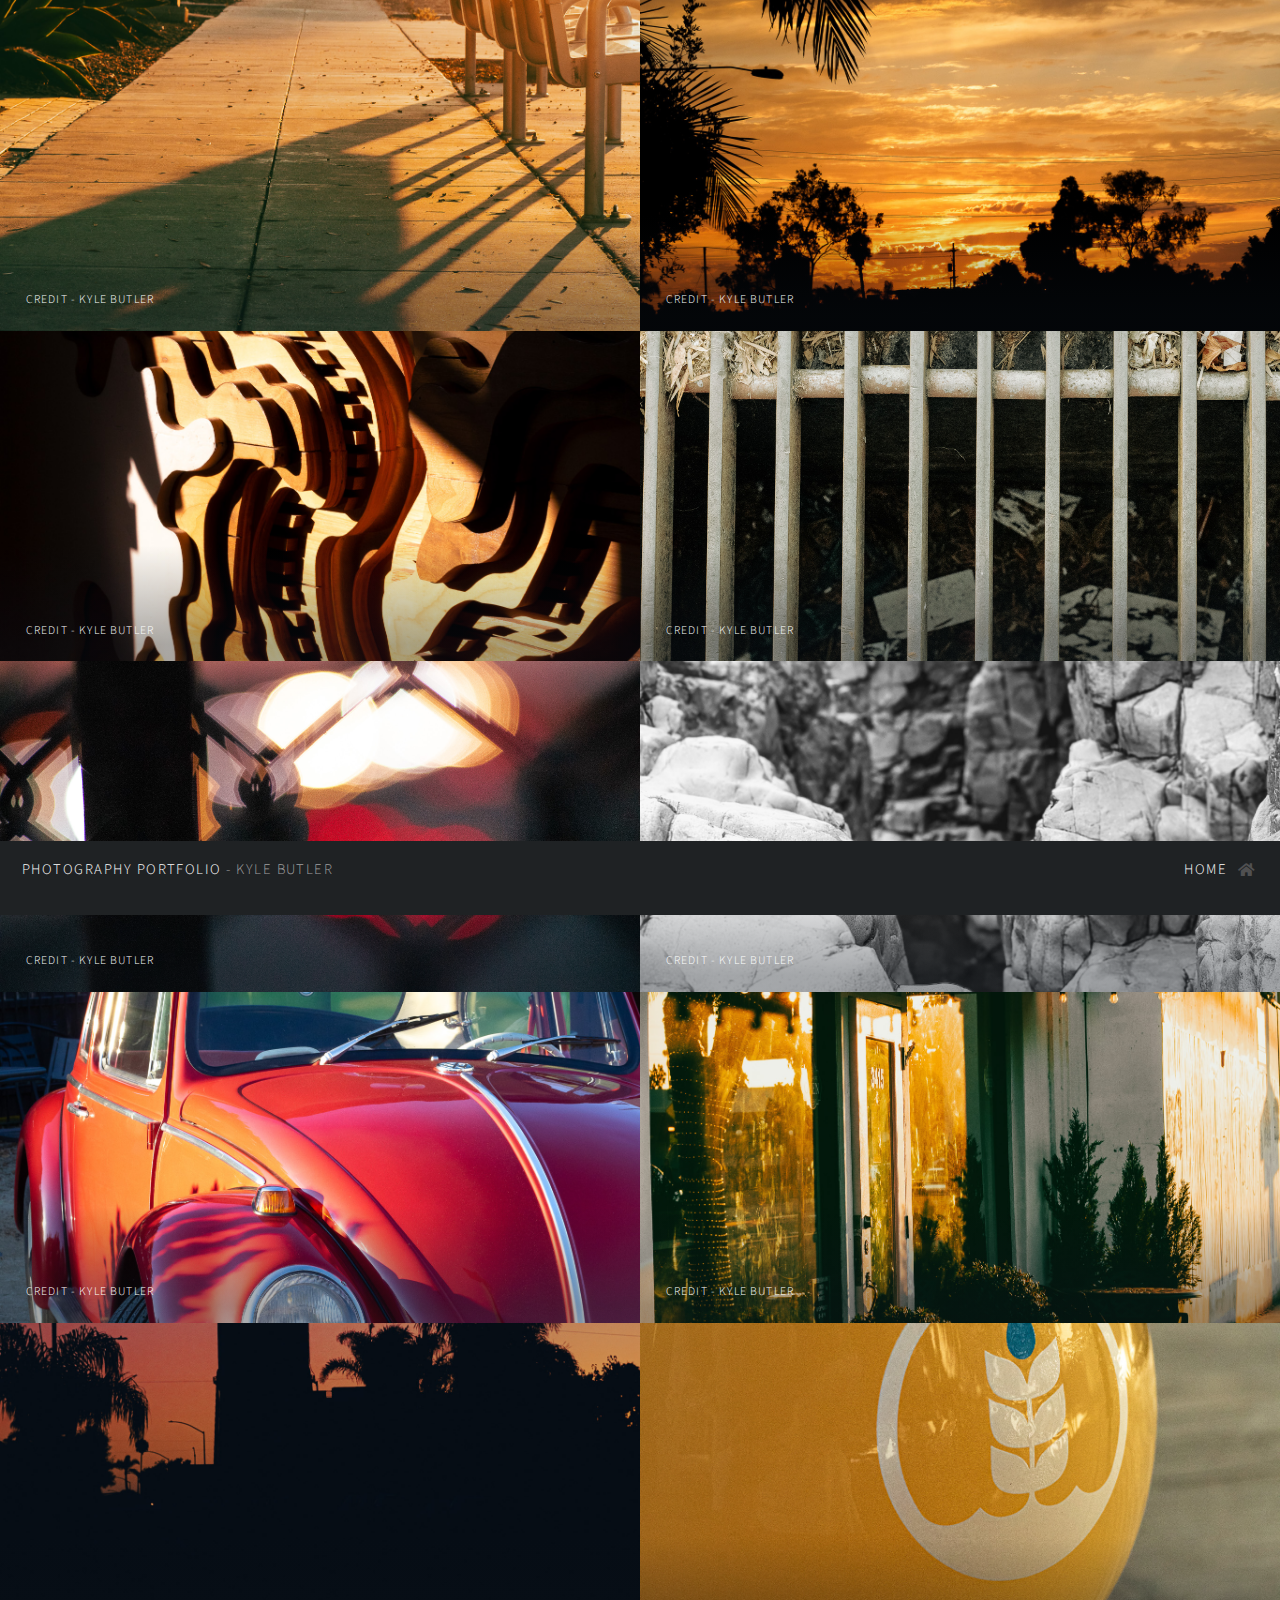
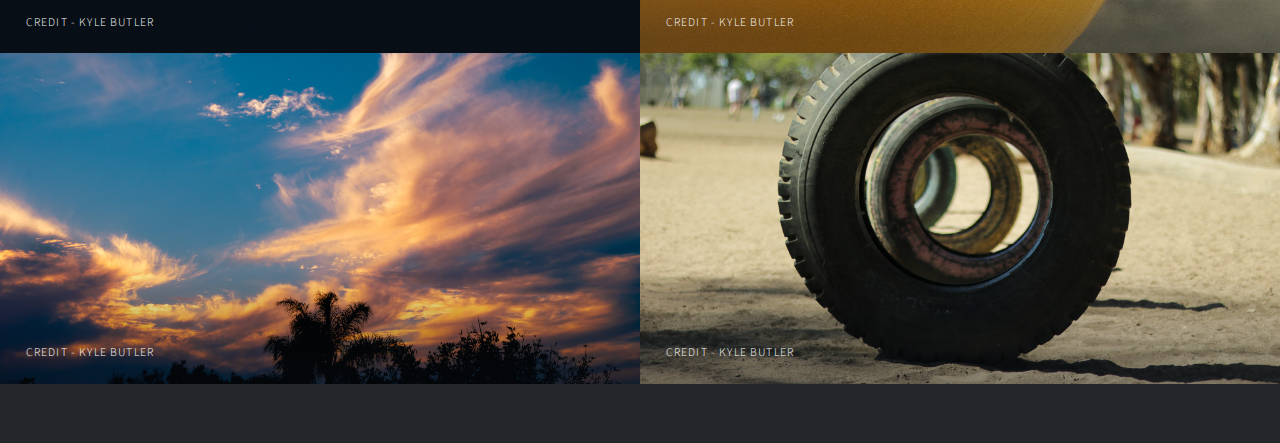
<file: photography/index.html>
<!DOCTYPE HTML>
<html>

<head>
	<title>Kyle Butler - Photography Portfolio</title>
	<meta charset="utf-8" />
	<meta name="viewport" content="width=device-width, initial-scale=1, user-scalable=no" />
	<link rel="stylesheet" href="assets/css/main.css" />
	<link rel="shortcut icon" type="image/jpg" href="../assets/kyleDevIcon.png" />
	<noscript>
		<link rel="stylesheet" href="assets/css/noscript.css" />
	</noscript>

	<!-- Global site tag (gtag.js) - Google Analytics -->
	<script async src="https://www.googletagmanager.com/gtag/js?id=UA-181233493-1">
	</script>
	<script>
		window.dataLayer = window.dataLayer || [];
		function gtag() { dataLayer.push(arguments); }
		gtag('js', new Date());

		gtag('config', 'UA-181233493-1');
	</script>
</head>

<body class="is-preload">

	<!-- Wrapper -->
	<div id="wrapper">

		<!-- Header -->
		<header id="header">
			<h1><a href="../index.html"><strong>Photography Portfolio</strong> - Kyle Butler</a></h1>
			<nav>
				<ul>
					<li><a href="../index.html" class="icon solid fa-home">Home</a></li>
				</ul>
			</nav>
		</header>

		<!-- Main -->
		<div id="main">
			<article class="thumb">
				<a href="images/fulls/1.jpg" class="image"><img src="images/thumbs/1.jpg" alt="" /></a>
				<h2>Credit - Kyle Butler</h2>
			</article>
			<article class="thumb">
				<a href="images/fulls/2.jpg" class="image"><img src="images/thumbs/2.jpg" alt="" /></a>
				<h2>Credit - Kyle Butler</h2>
			</article>
			<article class="thumb">
				<a href="images/fulls/3.jpg" class="image"><img src="images/thumbs/3.jpg" alt="" /></a>
				<h2>Credit - Kyle Butler</h2>
			</article>
			<article class="thumb">
				<a href="images/fulls/4.jpg" class="image"><img src="images/thumbs/4.jpg" alt="" /></a>
				<h2>Credit - Kyle Butler</h2>
			</article>
			<article class="thumb">
				<a href="images/fulls/5.jpg" class="image"><img src="images/thumbs/5.jpg" alt="" /></a>
				<h2>Credit - Kyle Butler</h2>
			</article>
			<article class="thumb">
				<a href="images/fulls/6.jpg" class="image"><img src="images/thumbs/6.jpg" alt="" /></a>
				<h2>Credit - Kyle Butler</h2>
			</article>
			<article class="thumb">
				<a href="images/fulls/7.jpg" class="image"><img src="images/thumbs/7.jpg" alt="" /></a>
				<h2>Credit - Kyle Butler</h2>
			</article>
			<article class="thumb">
				<a href="images/fulls/8.jpg" class="image"><img src="images/thumbs/8.jpg" alt="" /></a>
				<h2>Credit - Kyle Butler</h2>
			</article>
			<article class="thumb">
				<a href="images/fulls/9.jpg" class="image"><img src="images/thumbs/9.jpg" alt="" /></a>
				<h2>Credit - Kyle Butler</h2>
			</article>
			<article class="thumb">
				<a href="images/fulls/10.jpg" class="image"><img src="images/thumbs/10.jpg" alt="" /></a>
				<h2>Credit - Kyle Butler</h2>
			</article>
			<article class="thumb">
				<a href="images/fulls/11.jpg" class="image"><img src="images/thumbs/11.jpg" alt="" /></a>
				<h2>Credit - Kyle Butler</h2>
			</article>
			<article class="thumb">
				<a href="images/fulls/12.jpg" class="image"><img src="images/thumbs/12.jpg" alt="" /></a>
				<h2>Credit - Kyle Butler</h2>
			</article>
		</div>
	</div>

	<!-- Scripts -->
	<script src="assets/js/jquery.min.js"></script>
	<script src="assets/js/jquery.poptrox.min.js"></script>
	<script src="assets/js/browser.min.js"></script>
	<script src="assets/js/breakpoints.min.js"></script>
	<script src="assets/js/util.js"></script>
	<script src="assets/js/main.js"></script>

</body>

</html>
</file>
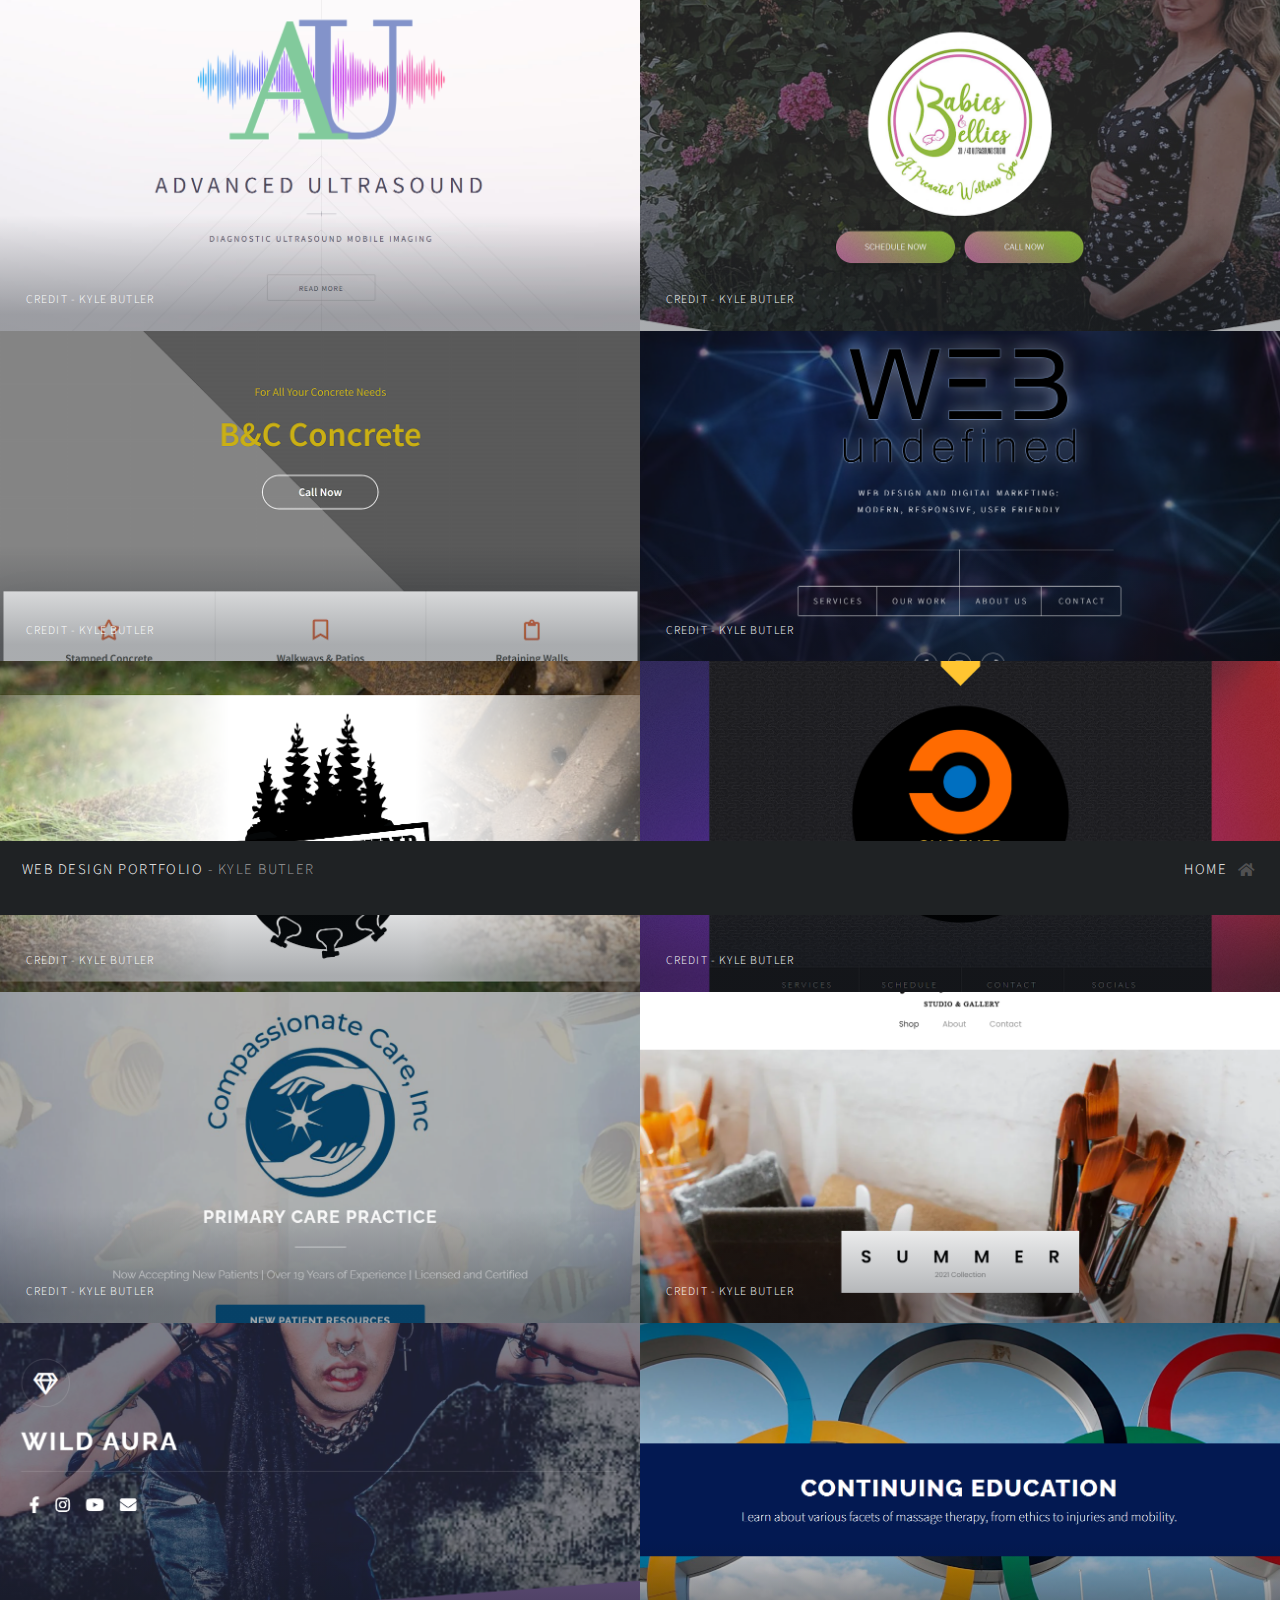
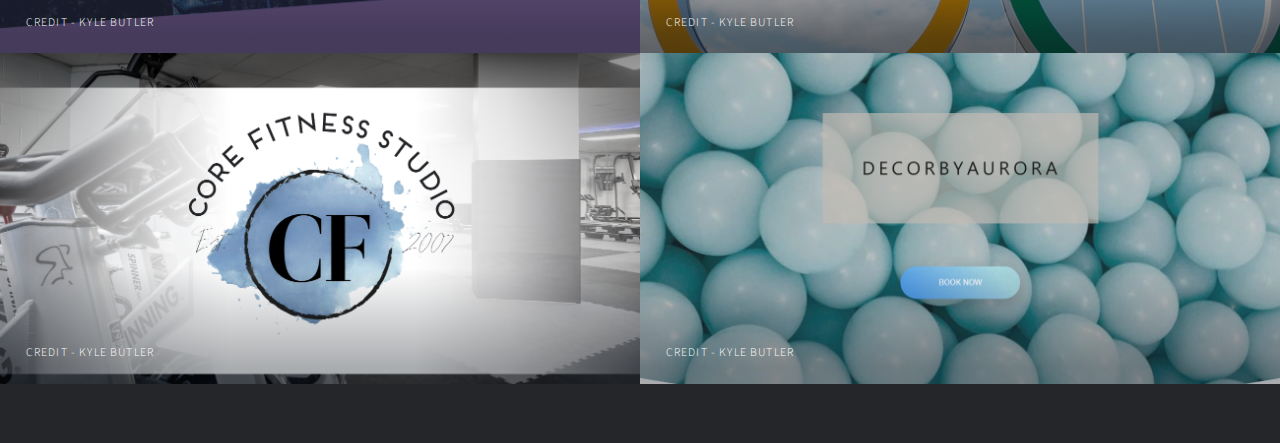
<file: portfolio/index.html>
<!DOCTYPE HTML>
<html>

<head>
	<title>Kyle Butler - Web Design Portfolio</title>
	<meta charset="utf-8" />
	<meta name="viewport" content="width=device-width, initial-scale=1, user-scalable=no" />
	<link rel="stylesheet" href="assets/css/main.css" />
	<link rel="shortcut icon" type="image/png" href="../assets/kyleDevIcon.png" />
	<noscript>
		<link rel="stylesheet" href="assets/css/noscript.css" />
	</noscript>

	<!-- Global site tag (gtag.js) - Google Analytics -->
	<script async src="https://www.googletagmanager.com/gtag/js?id=UA-181233493-1">
	</script>
	<script>
		window.dataLayer = window.dataLayer || [];
		function gtag() { dataLayer.push(arguments); }
		gtag('js', new Date());

		gtag('config', 'UA-181233493-1');
	</script>
</head>

<body class="is-preload">

	<!-- Wrapper -->
	<div id="wrapper">

		<!-- Header -->
		<header id="header">
			<h1><a href="../index.html"><strong>Web Design Portfolio</strong> - Kyle Butler</a></h1>
			<nav>
				<ul>
					<li><a href="../index.html" class="icon solid fa-home">Home</a></li>
				</ul>
			</nav>
		</header>

		<!-- Main -->
		<div id="main">
			<article class="thumb">
				<a href="images/fulls/1.png" class="image"><img src="images/thumbs/1.png" alt="" /></a>
				<h2>Credit - Kyle Butler</h2>
				<p>
					<a href="https://www.advancedultrasoundmobile.com/" class="out-link">
						View Full Site
					</a>
				</p>
			</article>
			<article class="thumb">
				<a href="images/fulls/2.png" class="image"><img src="images/thumbs/2.png" alt="" /></a>
				<h2>Credit - Kyle Butler</h2>
				<p>
					<a href="https://www.babiesandbellies3d.com/" class="out-link">
						View Full Site
					</a>
				</p>
			</article>
			<article class="thumb">
				<a href="images/fulls/3.png" class="image"><img src="images/thumbs/3.png" alt="" /></a>
				<h2>Credit - Kyle Butler</h2>
				<p>
					<a href="https://www.b-cconcrete.com/" class="out-link">
						View Full Site
					</a>
				</p>
			</article>
			<article class="thumb">
				<a href="images/fulls/4.png" class="image"><img src="images/thumbs/4.png" alt="" /></a>
				<h2>Credit - Kyle Butler</h2>
				<p>
					<a href="https://www.webundefined.com/" class="out-link">
						View Full Site
					</a>
				</p>
			</article>
			<article class="thumb">
				<a href="images/fulls/5.png" class="image"><img src="images/thumbs/5.png" alt="" /></a>
				<h2>Credit - Kyle Butler</h2>
				<p>
					<a href="https://www.superiorstumpremoval.com/" class="out-link">
						View Full Site
					</a>
				</p>
			</article>
			<article class="thumb">
				<a href="images/fulls/6.png" class="image"><img src="images/thumbs/6.png" alt="" /></a>
				<h2>Credit - Kyle Butler</h2>
				<p>
					<a href="https://www.shoenerentertainment.com/" class="out-link">
						View Full Site
					</a>
				</p>
			</article>
			<article class="thumb">
				<a href="images/fulls/7.png" class="image"><img src="images/thumbs/7.png" alt="" /></a>
				<h2>Credit - Kyle Butler</h2>
				<p>
					<a href="https://www.drlindayoungdnp.com/" class="out-link">
						View Full Site
					</a>
				</p>
			</article>
			<article class="thumb">
				<a href="images/fulls/8.png" class="image"><img src="images/thumbs/8.png" alt="" /></a>
				<h2>Credit - Kyle Butler</h2>
				<!-- <p>
					<a href="" class="out-link">
						View Full Site
					</a>
				</p> -->
			</article>
			<article class="thumb">
				<a href="images/fulls/9.png" class="image"><img src="images/thumbs/9.png" alt="" /></a>
				<h2>Credit - Kyle Butler</h2>
				<p>
					<a href="https://www.mywildaura.com/" class="out-link">
						View Full Site
					</a>
				</p>
			</article>
			<article class="thumb">
				<a href="images/fulls/10.png" class="image"><img src="images/thumbs/10.png" alt="" /></a>
				<h2>Credit - Kyle Butler</h2>
				<p>
					<a href="https://www.musculartherapyinstitute.org/" class="out-link">
						View Full Site
					</a>
				</p>
			</article>
			<article class="thumb">
				<a href="images/fulls/11.png" class="image"><img src="images/thumbs/11.png" alt="" /></a>
				<h2>Credit - Kyle Butler</h2>
				<p>
					<a href="https://www.corefitness.studio/" class="out-link">
						View Full Site
					</a>
				</p>
			</article>
			<article class="thumb">
				<a href="images/fulls/12.png" class="image"><img src="images/thumbs/12.png" alt="" /></a>
				<h2>Credit - Kyle Butler</h2>
				<p>
					<a href="https://www.decorbyaurora.com/" class="out-link">
						View Full Site
					</a>
				</p>
			</article>
		</div>
	</div>

	<!-- Scripts -->
	<script src="assets/js/jquery.min.js"></script>
	<script src="assets/js/jquery.poptrox.min.js"></script>
	<script src="assets/js/browser.min.js"></script>
	<script src="assets/js/breakpoints.min.js"></script>
	<script src="assets/js/util.js"></script>
	<script src="assets/js/main.js"></script>

</body>

</html>
</file>
<file: photography/assets/css/noscript.css>
/*
	Multiverse by Pixelarity
	pixelarity.com | hello@pixelarity.com
	License: pixelarity.com/license
*/

/* Wrapper */

	body.is-preload #wrapper:before {
		display: none;
	}

/* Main */

	body.is-preload #main .thumb {
		pointer-events: auto;
		opacity: 1;
	}

/* Header */

	body.is-preload #header {
		-moz-transform: none;
		-webkit-transform: none;
		-ms-transform: none;
		transform: none;
	}
</file>
<file: portfolio/assets/css/noscript.css>
/*
	Multiverse by Pixelarity
	pixelarity.com | hello@pixelarity.com
	License: pixelarity.com/license
*/

/* Wrapper */

	body.is-preload #wrapper:before {
		display: none;
	}

/* Main */

	body.is-preload #main .thumb {
		pointer-events: auto;
		opacity: 1;
	}

/* Header */

	body.is-preload #header {
		-moz-transform: none;
		-webkit-transform: none;
		-ms-transform: none;
		transform: none;
	}
</file>
<file: photography/assets/css/main.css>
@import url(fontawesome-all.min.css);
@import url("https://fonts.googleapis.com/css?family=Source+Sans+Pro:300,300italic,400,400italic");

@-moz-keyframes spinner {
    0% {
        -moz-transform: rotate(0deg);
        -webkit-transform: rotate(0deg);
        -ms-transform: rotate(0deg);
        transform: rotate(0deg);
    }

    100% {
        -moz-transform: rotate(359deg);
        -webkit-transform: rotate(359deg);
        -ms-transform: rotate(359deg);
        transform: rotate(359deg);
    }
}

@-webkit-keyframes spinner {
    0% {
        -moz-transform: rotate(0deg);
        -webkit-transform: rotate(0deg);
        -ms-transform: rotate(0deg);
        transform: rotate(0deg);
    }

    100% {
        -moz-transform: rotate(359deg);
        -webkit-transform: rotate(359deg);
        -ms-transform: rotate(359deg);
        transform: rotate(359deg);
    }
}

@-ms-keyframes spinner {
    0% {
        -moz-transform: rotate(0deg);
        -webkit-transform: rotate(0deg);
        -ms-transform: rotate(0deg);
        transform: rotate(0deg);
    }

    100% {
        -moz-transform: rotate(359deg);
        -webkit-transform: rotate(359deg);
        -ms-transform: rotate(359deg);
        transform: rotate(359deg);
    }
}

@keyframes spinner {
    0% {
        -moz-transform: rotate(0deg);
        -webkit-transform: rotate(0deg);
        -ms-transform: rotate(0deg);
        transform: rotate(0deg);
    }

    100% {
        -moz-transform: rotate(359deg);
        -webkit-transform: rotate(359deg);
        -ms-transform: rotate(359deg);
        transform: rotate(359deg);
    }
}

html,
body,
div,
span,
applet,
object,
iframe,
h1,
h2,
h3,
h4,
h5,
h6,
p,
blockquote,
pre,
a,
abbr,
acronym,
address,
big,
cite,
code,
del,
dfn,
em,
img,
ins,
kbd,
q,
s,
samp,
small,
strike,
strong,
sub,
sup,
tt,
var,
b,
u,
i,
center,
dl,
dt,
dd,
ol,
ul,
li,
fieldset,
form,
label,
legend,
table,
caption,
tbody,
tfoot,
thead,
tr,
th,
td,
article,
aside,
canvas,
details,
embed,
figure,
figcaption,
footer,
header,
hgroup,
menu,
nav,
output,
ruby,
section,
summary,
time,
mark,
audio,
video {
    margin: 0;
    padding: 0;
    border: 0;
    font-size: 100%;
    font: inherit;
    vertical-align: baseline;
}

article,
aside,
details,
figcaption,
figure,
footer,
header,
hgroup,
menu,
nav,
section {
    display: block;
}

body {
    line-height: 1;
}

ol,
ul {
    list-style: none;
}

blockquote,
q {
    quotes: none;
}

blockquote:before,
blockquote:after,
q:before,
q:after {
    content: "";
    content: none;
}

table {
    border-collapse: collapse;
    border-spacing: 0;
}

body {
    -webkit-text-size-adjust: none;
}

mark {
    background-color: transparent;
    color: inherit;
}

input::-moz-focus-inner {
    border: 0;
    padding: 0;
}

input,
select,
textarea {
    -moz-appearance: none;
    -webkit-appearance: none;
    -ms-appearance: none;
    appearance: none;
}

/* Basic */

@-ms-viewport {
    width: device-width;
}

body {
    -ms-overflow-style: scrollbar;
}

@media screen and (max-width: 480px) {
    html,
    body {
        min-width: 320px;
    }
}

html {
    box-sizing: border-box;
}

*,
*:before,
*:after {
    box-sizing: inherit;
}

body {
    background: #242629;
}

body.is-preload *,
body.is-preload *:before,
body.is-preload *:after {
    -moz-animation: none !important;
    -webkit-animation: none !important;
    -ms-animation: none !important;
    animation: none !important;
    -moz-transition: none !important;
    -webkit-transition: none !important;
    -ms-transition: none !important;
    transition: none !important;
}

body.is-resizing *,
body.is-resizing *:before,
body.is-resizing *:after {
    -moz-animation: none !important;
    -webkit-animation: none !important;
    -ms-animation: none !important;
    animation: none !important;
    -moz-transition: none !important;
    -webkit-transition: none !important;
    -ms-transition: none !important;
    transition: none !important;
}

/* Type */

body,
input,
select,
textarea {
    color: #a0a0a1;
    font-family: "Source Sans Pro", Helvetica, sans-serif;
    font-size: 15pt;
    font-weight: 300;
    letter-spacing: 0.025em;
    line-height: 1.65;
}

@media screen and (max-width: 1680px) {
    body,
    input,
    select,
    textarea {
        font-size: 11pt;
    }
}

a {
    -moz-transition: color 0.2s ease-in-out,
        border-bottom-color 0.2s ease-in-out;
    -webkit-transition: color 0.2s ease-in-out,
        border-bottom-color 0.2s ease-in-out;
    -ms-transition: color 0.2s ease-in-out, border-bottom-color 0.2s ease-in-out;
    transition: color 0.2s ease-in-out, border-bottom-color 0.2s ease-in-out;
    border-bottom: dotted 1px;
    color: #34a58e;
    text-decoration: none;
}

a:hover {
    border-bottom-color: transparent;
    color: #34a58e !important;
}

strong,
b {
    color: #ffffff;
    font-weight: 300;
}

em,
i {
    font-style: italic;
}

p {
    margin: 0 0 2em 0;
}

h1,
h2,
h3,
h4,
h5,
h6 {
    color: #ffffff;
    font-weight: 300;
    letter-spacing: 0.1em;
    line-height: 1.5;
    margin: 0 0 1em 0;
    text-transform: uppercase;
}

h1 a,
h2 a,
h3 a,
h4 a,
h5 a,
h6 a {
    color: inherit;
    text-decoration: none;
}

h1 {
    font-size: 2em;
}

h2 {
    font-size: 1.25em;
}

h3 {
    font-size: 1.1em;
}

h4 {
    font-size: 1em;
}

h5 {
    font-size: 0.9em;
}

h6 {
    font-size: 0.7em;
}

@media screen and (max-width: 736px) {
    h2 {
        font-size: 1em;
    }

    h3 {
        font-size: 0.9em;
    }

    h4 {
        font-size: 0.8em;
    }

    h5 {
        font-size: 0.7em;
    }

    h6 {
        font-size: 0.7em;
    }
}

sub {
    font-size: 0.8em;
    position: relative;
    top: 0.5em;
}

sup {
    font-size: 0.8em;
    position: relative;
    top: -0.5em;
}

blockquote {
    border-left: 4px #36383c;
    font-style: italic;
    margin: 0 0 2em 0;
    padding: 0.5em 0 0.5em 2em;
}

code {
    background: #34363b;
    border: solid 1px #36383c;
    font-family: "Courier New", monospace;
    font-size: 0.9em;
    margin: 0 0.25em;
    padding: 0.25em 0.65em;
}

pre {
    -webkit-overflow-scrolling: touch;
    font-family: "Courier New", monospace;
    font-size: 0.9em;
    margin: 0 0 2em 0;
}

pre code {
    display: block;
    line-height: 1.75;
    padding: 1em 1.5em;
    overflow-x: auto;
}

hr {
    border: 0;
    border-bottom: solid 1px #36383c;
    margin: 2em 0;
}

hr.major {
    margin: 3em 0;
}

.align-left {
    text-align: left;
}

.align-center {
    text-align: center;
}

.align-right {
    text-align: right;
}

/* Button */

input[type="submit"],
input[type="reset"],
input[type="button"],
button,
.button {
    -moz-appearance: none;
    -webkit-appearance: none;
    -ms-appearance: none;
    appearance: none;
    -moz-transition: background-color 0.2s ease-in-out,
        box-shadow 0.2s ease-in-out, color 0.2s ease-in-out;
    -webkit-transition: background-color 0.2s ease-in-out,
        box-shadow 0.2s ease-in-out, color 0.2s ease-in-out;
    -ms-transition: background-color 0.2s ease-in-out,
        box-shadow 0.2s ease-in-out, color 0.2s ease-in-out;
    transition: background-color 0.2s ease-in-out, box-shadow 0.2s ease-in-out,
        color 0.2s ease-in-out;
    background-color: transparent;
    border: 0;
    border-radius: 0;
    box-shadow: inset 0 0 0 2px #36383c;
    color: #ffffff !important;
    cursor: pointer;
    display: inline-block;
    font-size: 0.9em;
    font-weight: 300;
    height: 3.05556em;
    letter-spacing: 0.1em;
    line-height: 3.05556em;
    padding: 0 2.5em;
    text-align: center;
    text-decoration: none;
    text-transform: uppercase;
    white-space: nowrap;
}

input[type="submit"]:hover,
input[type="reset"]:hover,
input[type="button"]:hover,
button:hover,
.button:hover {
    box-shadow: inset 0 0 0 2px #34a58e;
    color: #34a58e !important;
}

input[type="submit"]:hover:active,
input[type="reset"]:hover:active,
input[type="button"]:hover:active,
button:hover:active,
.button:hover:active {
    background-color: rgba(52, 165, 142, 0.15);
    color: #34a58e !important;
}

input[type="submit"].icon,
input[type="reset"].icon,
input[type="button"].icon,
button.icon,
.button.icon {
    padding-left: 1.35em;
}

input[type="submit"].icon:before,
input[type="reset"].icon:before,
input[type="button"].icon:before,
button.icon:before,
.button.icon:before {
    margin-right: 0.5em;
}

input[type="submit"].fit,
input[type="reset"].fit,
input[type="button"].fit,
button.fit,
.button.fit {
    width: 100%;
}

input[type="submit"].small,
input[type="reset"].small,
input[type="button"].small,
button.small,
.button.small {
    font-size: 0.8em;
}

input[type="submit"].large,
input[type="reset"].large,
input[type="button"].large,
button.large,
.button.large {
    font-size: 1.35em;
}

input[type="submit"].primary,
input[type="reset"].primary,
input[type="button"].primary,
button.primary,
.button.primary {
    background-color: #34a58e;
    box-shadow: none;
}

input[type="submit"].primary:hover,
input[type="reset"].primary:hover,
input[type="button"].primary:hover,
button.primary:hover,
.button.primary:hover {
    background-color: #47c5ab;
    color: #ffffff !important;
}

input[type="submit"].primary:hover:active,
input[type="reset"].primary:hover:active,
input[type="button"].primary:hover:active,
button.primary:hover:active,
.button.primary:hover:active {
    background-color: #287e6d;
}

input[type="submit"].disabled,
input[type="submit"]:disabled,
input[type="reset"].disabled,
input[type="reset"]:disabled,
input[type="button"].disabled,
input[type="button"]:disabled,
button.disabled,
button:disabled,
.button.disabled,
.button:disabled {
    pointer-events: none;
    opacity: 0.35;
}

/* Form */

form {
    margin: 0 0 2em 0;
}

form > :last-child {
    margin-bottom: 0;
}

form > .fields {
    display: -moz-flex;
    display: -webkit-flex;
    display: -ms-flex;
    display: flex;
    -moz-flex-wrap: wrap;
    -webkit-flex-wrap: wrap;
    -ms-flex-wrap: wrap;
    flex-wrap: wrap;
    width: calc(100% + 3em);
    margin: -1.5em 0 2em -1.5em;
}

form > .fields > .field {
    -moz-flex-grow: 0;
    -webkit-flex-grow: 0;
    -ms-flex-grow: 0;
    flex-grow: 0;
    -moz-flex-shrink: 0;
    -webkit-flex-shrink: 0;
    -ms-flex-shrink: 0;
    flex-shrink: 0;
    padding: 1.5em 0 0 1.5em;
    width: calc(100% - 1.5em);
}

form > .fields > .field.half {
    width: calc(50% - 0.75em);
}

form > .fields > .field.third {
    width: calc(100% / 3 - 0.5em);
}

form > .fields > .field.quarter {
    width: calc(25% - 0.375em);
}

@media screen and (max-width: 736px) {
    form > .fields {
        width: calc(100% + 3em);
        margin: -1.5em 0 2em -1.5em;
    }

    form > .fields > .field {
        padding: 1.5em 0 0 1.5em;
        width: calc(100% - 1.5em);
    }

    form > .fields > .field.half {
        width: calc(100% - 1.5em);
    }

    form > .fields > .field.third {
        width: calc(100% - 1.5em);
    }

    form > .fields > .field.quarter {
        width: calc(100% - 1.5em);
    }
}

label {
    color: #ffffff;
    display: block;
    font-size: 0.9em;
    font-weight: 300;
    margin: 0 0 1em 0;
}

input[type="text"],
input[type="password"],
input[type="email"],
input[type="tel"],
input[type="search"],
input[type="url"],
select,
textarea {
    -moz-appearance: none;
    -webkit-appearance: none;
    -ms-appearance: none;
    appearance: none;
    background: #34363b;
    border: 0;
    border-radius: 0;
    color: #a0a0a1;
    display: block;
    outline: 0;
    padding: 0 1em;
    text-decoration: none;
    width: 100%;
}

input[type="text"]:invalid,
input[type="password"]:invalid,
input[type="email"]:invalid,
input[type="tel"]:invalid,
input[type="search"]:invalid,
input[type="url"]:invalid,
select:invalid,
textarea:invalid {
    box-shadow: none;
}

input[type="text"]:focus,
input[type="password"]:focus,
input[type="email"]:focus,
input[type="tel"]:focus,
input[type="search"]:focus,
input[type="url"]:focus,
select:focus,
textarea:focus {
    box-shadow: inset 0 0 0 2px #34a58e;
}

select {
    background-image: url("data:image/svg+xml;charset=utf8,%3Csvg xmlns='http://www.w3.org/2000/svg' width='40' height='40' preserveAspectRatio='none' viewBox='0 0 40 40'%3E%3Cpath d='M9.4,12.3l10.4,10.4l10.4-10.4c0.2-0.2,0.5-0.4,0.9-0.4c0.3,0,0.6,0.1,0.9,0.4l3.3,3.3c0.2,0.2,0.4,0.5,0.4,0.9 c0,0.4-0.1,0.6-0.4,0.9L20.7,31.9c-0.2,0.2-0.5,0.4-0.9,0.4c-0.3,0-0.6-0.1-0.9-0.4L4.3,17.3c-0.2-0.2-0.4-0.5-0.4-0.9 c0-0.4,0.1-0.6,0.4-0.9l3.3-3.3c0.2-0.2,0.5-0.4,0.9-0.4S9.1,12.1,9.4,12.3z' fill='%2336383c' /%3E%3C/svg%3E");
    background-size: 1.25rem;
    background-repeat: no-repeat;
    background-position: calc(100% - 1rem) center;
    height: 2.75em;
    padding-right: 2.75em;
    text-overflow: ellipsis;
}

select option {
    color: #ffffff;
    background: #242629;
}

select:focus::-ms-value {
    background-color: transparent;
}

select::-ms-expand {
    display: none;
}

input[type="text"],
input[type="password"],
input[type="email"],
input[type="tel"],
input[type="search"],
input[type="url"],
select {
    height: 2.75em;
}

textarea {
    padding: 0.75em 1em;
}

input[type="checkbox"],
input[type="radio"] {
    -moz-appearance: none;
    -webkit-appearance: none;
    -ms-appearance: none;
    appearance: none;
    display: block;
    float: left;
    margin-right: -2em;
    opacity: 0;
    width: 1em;
    z-index: -1;
}

input[type="checkbox"] + label,
input[type="radio"] + label {
    text-decoration: none;
    color: #a0a0a1;
    cursor: pointer;
    display: inline-block;
    font-size: 1em;
    font-weight: 300;
    padding-left: 2.4em;
    padding-right: 0.75em;
    position: relative;
}

input[type="checkbox"] + label:before,
input[type="radio"] + label:before {
    -moz-osx-font-smoothing: grayscale;
    -webkit-font-smoothing: antialiased;
    display: inline-block;
    font-style: normal;
    font-variant: normal;
    text-rendering: auto;
    line-height: 1;
    text-transform: none !important;
    font-family: "Font Awesome 5 Free";
    font-weight: 900;
}

input[type="checkbox"] + label:before,
input[type="radio"] + label:before {
    background: #34363b;
    content: "";
    display: inline-block;
    font-size: 0.8em;
    height: 2.0625em;
    left: 0;
    line-height: 2.0625em;
    position: absolute;
    text-align: center;
    top: 0;
    width: 2.0625em;
}

input[type="checkbox"]:checked + label:before,
input[type="radio"]:checked + label:before {
    background: #34a58e;
    border-color: #34a58e;
    color: #ffffff;
    content: "\f00c";
}

input[type="checkbox"]:focus + label:before,
input[type="radio"]:focus + label:before {
    box-shadow: 0 0 0 2px #34a58e;
}

input[type="radio"] + label:before {
    border-radius: 100%;
}

::-webkit-input-placeholder {
    color: #707071 !important;
    opacity: 1;
}

:-moz-placeholder {
    color: #707071 !important;
    opacity: 1;
}

::-moz-placeholder {
    color: #707071 !important;
    opacity: 1;
}

:-ms-input-placeholder {
    color: #707071 !important;
    opacity: 1;
}

/* Icon */

.icon {
    text-decoration: none;
    border-bottom: none;
    position: relative;
}

.icon:before {
    -moz-osx-font-smoothing: grayscale;
    -webkit-font-smoothing: antialiased;
    display: inline-block;
    font-style: normal;
    font-variant: normal;
    text-rendering: auto;
    line-height: 1;
    text-transform: none !important;
    font-family: "Font Awesome 5 Free";
    font-weight: 400;
}

.icon > .label {
    display: none;
}

.icon:before {
    line-height: inherit;
}

.icon.solid:before {
    font-weight: 900;
}

.icon.brands:before {
    font-family: "Font Awesome 5 Brands";
}

/* List */

ol {
    list-style: decimal;
    margin: 0 0 2em 0;
    padding-left: 1.25em;
}

ol li {
    padding-left: 0.25em;
}

ul {
    list-style: disc;
    margin: 0 0 2em 0;
    padding-left: 1em;
}

ul li {
    padding-left: 0.5em;
}

ul.alt {
    list-style: none;
    padding-left: 0;
}

ul.alt li {
    border-top: solid 1px #36383c;
    padding: 0.5em 0;
}

ul.alt li:first-child {
    border-top: 0;
    padding-top: 0;
}

dl {
    margin: 0 0 2em 0;
}

dl dt {
    display: block;
    font-weight: 300;
    margin: 0 0 1em 0;
}

dl dd {
    margin-left: 2em;
}

/* Actions */

ul.actions {
    display: -moz-flex;
    display: -webkit-flex;
    display: -ms-flex;
    display: flex;
    cursor: default;
    list-style: none;
    margin-left: -1em;
    padding-left: 0;
}

ul.actions li {
    padding: 0 0 0 1em;
    vertical-align: middle;
}

ul.actions.special {
    -moz-justify-content: center;
    -webkit-justify-content: center;
    -ms-justify-content: center;
    justify-content: center;
    width: 100%;
    margin-left: 0;
}

ul.actions.special li:first-child {
    padding-left: 0;
}

ul.actions.stacked {
    -moz-flex-direction: column;
    -webkit-flex-direction: column;
    -ms-flex-direction: column;
    flex-direction: column;
    margin-left: 0;
}

ul.actions.stacked li {
    padding: 1.3em 0 0 0;
}

ul.actions.stacked li:first-child {
    padding-top: 0;
}

ul.actions.fit {
    width: calc(100% + 1em);
}

ul.actions.fit li {
    -moz-flex-grow: 1;
    -webkit-flex-grow: 1;
    -ms-flex-grow: 1;
    flex-grow: 1;
    -moz-flex-shrink: 1;
    -webkit-flex-shrink: 1;
    -ms-flex-shrink: 1;
    flex-shrink: 1;
    width: 100%;
}

ul.actions.fit li > * {
    width: 100%;
}

ul.actions.fit.stacked {
    width: 100%;
}

@media screen and (max-width: 480px) {
    ul.actions:not(.fixed) {
        -moz-flex-direction: column;
        -webkit-flex-direction: column;
        -ms-flex-direction: column;
        flex-direction: column;
        margin-left: 0;
        width: 100% !important;
    }

    ul.actions:not(.fixed) li {
        -moz-flex-grow: 1;
        -webkit-flex-grow: 1;
        -ms-flex-grow: 1;
        flex-grow: 1;
        -moz-flex-shrink: 1;
        -webkit-flex-shrink: 1;
        -ms-flex-shrink: 1;
        flex-shrink: 1;
        padding: 1em 0 0 0;
        text-align: center;
        width: 100%;
    }

    ul.actions:not(.fixed) li > * {
        width: 100%;
    }

    ul.actions:not(.fixed) li:first-child {
        padding-top: 0;
    }

    ul.actions:not(.fixed) li input[type="submit"],
    ul.actions:not(.fixed) li input[type="reset"],
    ul.actions:not(.fixed) li input[type="button"],
    ul.actions:not(.fixed) li button,
    ul.actions:not(.fixed) li .button {
        width: 100%;
    }

    ul.actions:not(.fixed) li input[type="submit"].icon:before,
    ul.actions:not(.fixed) li input[type="reset"].icon:before,
    ul.actions:not(.fixed) li input[type="button"].icon:before,
    ul.actions:not(.fixed) li button.icon:before,
    ul.actions:not(.fixed) li .button.icon:before {
        margin-left: -0.5rem;
    }
}

/* Icons */

ul.icons {
    cursor: default;
    list-style: none;
    padding-left: 0;
}

ul.icons li {
    display: inline-block;
    padding: 0 1em 0 0;
}

ul.icons li:last-child {
    padding-right: 0;
}

ul.icons li .icon {
    color: #505051;
}

ul.icons li .icon:before {
    font-size: 1.5em;
}

/* Table */

.table-wrapper {
    -webkit-overflow-scrolling: touch;
    overflow-x: auto;
}

table {
    margin: 0 0 2em 0;
    width: 100%;
}

table tbody tr {
    border: solid 1px #36383c;
    border-left: 0;
    border-right: 0;
}

table tbody tr:nth-child(2n + 1) {
    background-color: #34363b;
}

table td {
    padding: 0.75em 0.75em;
}

table th {
    color: #ffffff;
    font-size: 0.9em;
    font-weight: 300;
    padding: 0 0.75em 0.75em 0.75em;
    text-align: left;
}

table thead {
    border-bottom: solid 2px #36383c;
}

table tfoot {
    border-top: solid 2px #36383c;
}

table.alt {
    border-collapse: separate;
}

table.alt tbody tr td {
    border: solid 1px #36383c;
    border-left-width: 0;
    border-top-width: 0;
}

table.alt tbody tr td:first-child {
    border-left-width: 1px;
}

table.alt tbody tr:first-child td {
    border-top-width: 1px;
}

table.alt thead {
    border-bottom: 0;
}

table.alt tfoot {
    border-top: 0;
}

/* Panel */

.panel {
    padding: 4em 4em 2em 4em;
    -moz-transform: translateY(100vh);
    -webkit-transform: translateY(100vh);
    -ms-transform: translateY(100vh);
    transform: translateY(100vh);
    -moz-transition: -moz-transform 0.5s ease;
    -webkit-transition: -webkit-transform 0.5s ease;
    -ms-transition: -ms-transform 0.5s ease;
    transition: transform 0.5s ease;
    -webkit-overflow-scrolling: touch;
    background: rgba(36, 38, 41, 0.975);
    bottom: 4em;
    left: 0;
    max-height: calc(80vh - 4em);
    overflow-y: auto;
    position: fixed;
    width: 100%;
    z-index: 10001;
}

.panel.active {
    -moz-transform: translateY(1px);
    -webkit-transform: translateY(1px);
    -ms-transform: translateY(1px);
    transform: translateY(1px);
}

.panel > .inner {
    margin: 0 auto;
    max-width: 100%;
    width: 75em;
}

.panel > .inner.split {
    display: -moz-flex;
    display: -webkit-flex;
    display: -ms-flex;
    display: flex;
}

.panel > .inner.split > div {
    margin-left: 4em;
    width: 50%;
}

.panel > .inner.split > :first-child {
    margin-left: 0;
}

.panel > .closer {
    -moz-transition: opacity 0.2s ease-in-out;
    -webkit-transition: opacity 0.2s ease-in-out;
    -ms-transition: opacity 0.2s ease-in-out;
    transition: opacity 0.2s ease-in-out;
    background-image: url("images/close.svg");
    background-position: center;
    background-repeat: no-repeat;
    background-size: 3em;
    cursor: pointer;
    height: 5em;
    opacity: 0.25;
    position: absolute;
    right: 0;
    top: 0;
    width: 5em;
    z-index: 2;
}

.panel > .closer:hover {
    opacity: 1;
}

@media screen and (max-width: 1280px) {
    .panel {
        padding: 3em 3em 1em 3em;
    }

    .panel > .inner.split > div {
        margin-left: 3em;
    }

    .panel > .closer {
        background-size: 2.5em;
        background-position: 75% 25%;
    }
}

@media screen and (max-width: 980px) {
    .panel > .inner.split {
        -moz-flex-direction: column;
        -webkit-flex-direction: column;
        -ms-flex-direction: column;
        flex-direction: column;
    }

    .panel > .inner.split > div {
        margin-left: 0;
        width: 100%;
    }
}

@media screen and (max-width: 736px) {
    .panel {
        -moz-transform: translateY(-100vh);
        -webkit-transform: translateY(-100vh);
        -ms-transform: translateY(-100vh);
        transform: translateY(-100vh);
        padding: 4em 2em 2em 2em;
        bottom: auto;
        top: calc(4em - 1px);
    }

    .panel.active {
        -moz-transform: translateY(0);
        -webkit-transform: translateY(0);
        -ms-transform: translateY(0);
        transform: translateY(0);
    }
}

/* Poptrox Popup */

.poptrox-overlay {
    -webkit-tap-highlight-color: rgba(255, 255, 255, 0);
}

.poptrox-popup {
    background: rgba(31, 34, 36, 0.925);
    box-shadow: 0 1em 3em 0.5em rgba(0, 0, 0, 0.25);
    cursor: default;
}

.poptrox-popup:before {
    -moz-transition: opacity 0.2s ease-in-out;
    -webkit-transition: opacity 0.2s ease-in-out;
    -ms-transition: opacity 0.2s ease-in-out;
    transition: opacity 0.2s ease-in-out;
    background-image: -moz-linear-gradient(
            to left,
            rgba(31, 34, 36, 0.35),
            rgba(31, 34, 36, 0) 10em,
            rgba(31, 34, 36, 0)
        ),
        -moz-linear-gradient(to right, rgba(31, 34, 36, 0.35), rgba(
                        31,
                        34,
                        36,
                        0
                    )
                    10em, rgba(31, 34, 36, 0));
    background-image: -webkit-linear-gradient(
            to left,
            rgba(31, 34, 36, 0.35),
            rgba(31, 34, 36, 0) 10em,
            rgba(31, 34, 36, 0)
        ),
        -webkit-linear-gradient(to right, rgba(31, 34, 36, 0.35), rgba(
                        31,
                        34,
                        36,
                        0
                    )
                    10em, rgba(31, 34, 36, 0));
    background-image: -ms-linear-gradient(
            to left,
            rgba(31, 34, 36, 0.35),
            rgba(31, 34, 36, 0) 10em,
            rgba(31, 34, 36, 0)
        ),
        -ms-linear-gradient(to right, rgba(31, 34, 36, 0.35), rgba(
                        31,
                        34,
                        36,
                        0
                    )
                    10em, rgba(31, 34, 36, 0));
    background-image: linear-gradient(
            to left,
            rgba(31, 34, 36, 0.35),
            rgba(31, 34, 36, 0) 10em,
            rgba(31, 34, 36, 0)
        ),
        linear-gradient(
            to right,
            rgba(31, 34, 36, 0.35),
            rgba(31, 34, 36, 0) 10em,
            rgba(31, 34, 36, 0)
        );
    content: "";
    display: block;
    height: 100%;
    left: 0;
    position: absolute;
    top: 0;
    width: 100%;
    z-index: 1;
    opacity: 1;
}

.poptrox-popup .closer {
    -moz-transition: opacity 0.2s ease-in-out;
    -webkit-transition: opacity 0.2s ease-in-out;
    -ms-transition: opacity 0.2s ease-in-out;
    transition: opacity 0.2s ease-in-out;
    background-image: url("images/close.svg");
    background-position: center;
    background-repeat: no-repeat;
    background-size: 3em;
    height: 5em;
    opacity: 0;
    position: absolute;
    right: 0;
    top: 0;
    width: 5em;
    z-index: 2;
}

.poptrox-popup .nav-previous,
.poptrox-popup .nav-next {
    -moz-transition: opacity 0.2s ease-in-out;
    -webkit-transition: opacity 0.2s ease-in-out;
    -ms-transition: opacity 0.2s ease-in-out;
    transition: opacity 0.2s ease-in-out;
    background-image: url("images/arrow.svg");
    background-position: center;
    background-repeat: no-repeat;
    background-size: 5em;
    cursor: pointer;
    height: 8em;
    margin-top: -4em;
    opacity: 0;
    position: absolute;
    top: 50%;
    width: 6em;
    z-index: 2;
}

.poptrox-popup .nav-previous {
    -moz-transform: scaleX(-1);
    -webkit-transform: scaleX(-1);
    -ms-transform: scaleX(-1);
    transform: scaleX(-1);
    left: 0;
}

.poptrox-popup .nav-next {
    right: 0;
}

.poptrox-popup .caption {
    padding: 2em 2em 0.1em 2em;
    background-image: -moz-linear-gradient(
        to top,
        rgba(16, 16, 16, 0.45) 25%,
        rgba(16, 16, 16, 0) 100%
    );
    background-image: -webkit-linear-gradient(
        to top,
        rgba(16, 16, 16, 0.45) 25%,
        rgba(16, 16, 16, 0) 100%
    );
    background-image: -ms-linear-gradient(
        to top,
        rgba(16, 16, 16, 0.45) 25%,
        rgba(16, 16, 16, 0) 100%
    );
    background-image: linear-gradient(
        to top,
        rgba(16, 16, 16, 0.45) 25%,
        rgba(16, 16, 16, 0) 100%
    );
    bottom: 0;
    cursor: default;
    left: 0;
    position: absolute;
    text-align: left;
    width: 100%;
    z-index: 2;
}

.poptrox-popup .caption h2,
.poptrox-popup .caption h3,
.poptrox-popup .caption h4,
.poptrox-popup .caption h5,
.poptrox-popup .caption h6 {
    margin: 0 0 0.5em 0;
}

.poptrox-popup .caption p {
    color: #ffffff;
}

.poptrox-popup .loader {
    -moz-animation: spinner 1s infinite linear !important;
    -webkit-animation: spinner 1s infinite linear !important;
    -ms-animation: spinner 1s infinite linear !important;
    animation: spinner 1s infinite linear !important;
    background-image: url("images/spinner.svg");
    background-position: center;
    background-repeat: no-repeat;
    background-size: contain;
    display: block;
    font-size: 2em;
    height: 2em;
    left: 50%;
    line-height: 2em;
    margin: -1em 0 0 -1em;
    opacity: 0.25;
    position: absolute;
    text-align: center;
    top: 50%;
    width: 2em;
}

.poptrox-popup:hover .closer,
.poptrox-popup:hover .nav-previous,
.poptrox-popup:hover .nav-next {
    opacity: 0.5;
}

.poptrox-popup:hover .closer:hover,
.poptrox-popup:hover .nav-previous:hover,
.poptrox-popup:hover .nav-next:hover {
    opacity: 1;
}

.poptrox-popup.loading:before {
    opacity: 0;
}

body.touch .poptrox-popup .closer,
body.touch .poptrox-popup .nav-previous,
body.touch .poptrox-popup .nav-next {
    opacity: 1 !important;
}

@media screen and (max-width: 980px) {
    .poptrox-popup .closer {
        background-size: 3em;
    }

    .poptrox-popup .nav-previous,
    .poptrox-popup .nav-next {
        background-size: 4em;
    }
}

@media screen and (max-width: 736px) {
    .poptrox-popup:before {
        display: none;
    }

    .poptrox-popup .caption {
        display: none !important;
    }

    .poptrox-popup .closer,
    .poptrox-popup .nav-previous,
    .poptrox-popup .nav-next {
        display: none !important;
    }
}

/* Wrapper */

#wrapper {
    -moz-transition: -moz-filter 0.5s ease, -webkit-filter 0.5s ease,
        -ms-filter 0.5s ease, -moz-filter 0.5s ease;
    -webkit-transition: -moz-filter 0.5s ease, -webkit-filter 0.5s ease,
        -ms-filter 0.5s ease, -webkit-filter 0.5s ease;
    -ms-transition: -moz-filter 0.5s ease, -webkit-filter 0.5s ease,
        -ms-filter 0.5s ease, -ms-filter 0.5s ease;
    transition: -moz-filter 0.5s ease, -webkit-filter 0.5s ease,
        -ms-filter 0.5s ease, filter 0.5s ease;
    position: relative;
}

#wrapper:after {
    pointer-events: none;
    -moz-transition: opacity 0.5s ease, visibility 0.5s;
    -webkit-transition: opacity 0.5s ease, visibility 0.5s;
    -ms-transition: opacity 0.5s ease, visibility 0.5s;
    transition: opacity 0.5s ease, visibility 0.5s;
    background: rgba(36, 38, 41, 0.5);
    content: "";
    display: block;
    height: 100%;
    left: 0;
    opacity: 0;
    position: absolute;
    top: 0;
    visibility: hidden;
    width: 100%;
    z-index: 1;
}

body.ie #wrapper:after {
    background: rgba(36, 38, 41, 0.8);
}

body.modal-active #wrapper {
    -moz-filter: blur(8px);
    -webkit-filter: blur(8px);
    -ms-filter: blur(8px);
    filter: blur(8px);
}

body.modal-active #wrapper:after {
    pointer-events: auto;
    opacity: 1;
    visibility: visible;
    z-index: 10003;
}

#wrapper:before {
    -moz-animation: spinner 1s infinite linear !important;
    -webkit-animation: spinner 1s infinite linear !important;
    -ms-animation: spinner 1s infinite linear !important;
    animation: spinner 1s infinite linear !important;
    pointer-events: none;
    -moz-transition: top 0.75s ease-in-out, opacity 0.35s ease-out,
        visibility 0.35s;
    -webkit-transition: top 0.75s ease-in-out, opacity 0.35s ease-out,
        visibility 0.35s;
    -ms-transition: top 0.75s ease-in-out, opacity 0.35s ease-out,
        visibility 0.35s;
    transition: top 0.75s ease-in-out, opacity 0.35s ease-out, visibility 0.35s;
    background-image: url("images/spinner.svg");
    background-position: center;
    background-repeat: no-repeat;
    background-size: contain;
    content: "";
    display: block;
    font-size: 2em;
    height: 2em;
    left: 50%;
    line-height: 2em;
    margin: -1em 0 0 -1em;
    opacity: 0;
    position: fixed;
    text-align: center;
    top: 75%;
    visibility: hidden;
    width: 2em;
}

body.is-preload #wrapper:before {
    -moz-transition: opacity 1s ease-out !important;
    -webkit-transition: opacity 1s ease-out !important;
    -ms-transition: opacity 1s ease-out !important;
    transition: opacity 1s ease-out !important;
    -moz-transition-delay: 0.5s !important;
    -webkit-transition-delay: 0.5s !important;
    -ms-transition-delay: 0.5s !important;
    transition-delay: 0.5s !important;
    opacity: 0.25;
    top: 50%;
    visibility: visible;
}

/* Header */

body {
    padding: 0 0 4em 0;
}

#header {
    -moz-transform: translateY(0);
    -webkit-transform: translateY(0);
    -ms-transform: translateY(0);
    transform: translateY(0);
    -moz-transition: -moz-transform 1s ease;
    -webkit-transition: -webkit-transform 1s ease;
    -ms-transition: -ms-transform 1s ease;
    transition: transform 1s ease;
    -moz-user-select: none;
    -ms-user-select: none;
    -webkit-user-select: none;
    background: #1f2224;
    bottom: -1em;
    height: 5em;
    left: 0;
    line-height: 4em;
    padding: 0 1.5em;
    position: fixed;
    user-select: none;
    width: 100%;
    z-index: 10002;
}

body.is-preload #header {
    -moz-transform: translateY(4em);
    -webkit-transform: translateY(4em);
    -ms-transform: translateY(4em);
    transform: translateY(4em);
}

#header h1 {
    color: #a0a0a1;
    display: inline-block;
    font-size: 1em;
    line-height: 1;
    margin: 0;
    vertical-align: middle;
}

#header h1 a {
    border: 0;
    color: inherit;
}

#header h1 a:hover {
    color: inherit !important;
}

#header nav {
    position: absolute;
    right: 0;
    top: 0;
}

#header nav > ul {
    list-style: none;
    margin: 0;
    padding: 0;
}

#header nav > ul > li {
    display: inline-block;
    padding: 0;
}

#header nav > ul > li a {
    -moz-transition: background-color 0.5s ease;
    -webkit-transition: background-color 0.5s ease;
    -ms-transition: background-color 0.5s ease;
    transition: background-color 0.5s ease;
    border: 0;
    color: #ffffff;
    display: inline-block;
    letter-spacing: 0.1em;
    padding: 0 1.65em;
    text-transform: uppercase;
}

#header nav > ul > li a.icon:before {
    color: #505051;
    float: right;
    margin-left: 0.75em;
}

#header nav > ul > li a:hover {
    color: #ffffff !important;
}

#header nav > ul > li a.active {
    background-color: #242629;
}

@media screen and (max-width: 736px) {
    body {
        padding: 4em 0 0 0;
    }

    #header {
        -moz-transform: translateY(0);
        -webkit-transform: translateY(0);
        -ms-transform: translateY(0);
        transform: translateY(0);
        bottom: auto;
        height: 4em;
        padding: 0 1em;
        top: 0;
    }

    body.is-preload #header {
        -moz-transform: translateY(-3.4em);
        -webkit-transform: translateY(-3.4em);
        -ms-transform: translateY(-3.4em);
        transform: translateY(-3.4em);
    }

    #header h1 {
        font-size: 0.9em;
    }

    #header nav > ul > li a {
        font-size: 0.9em;
        padding: 0 1.15em;
    }
}

/* Main */

#main {
    -moz-transition: -moz-filter 0.5s ease, -webkit-filter 0.5s ease,
        -ms-filter 0.5s ease, -moz-filter 0.5s ease;
    -webkit-transition: -moz-filter 0.5s ease, -webkit-filter 0.5s ease,
        -ms-filter 0.5s ease, -webkit-filter 0.5s ease;
    -ms-transition: -moz-filter 0.5s ease, -webkit-filter 0.5s ease,
        -ms-filter 0.5s ease, -ms-filter 0.5s ease;
    transition: -moz-filter 0.5s ease, -webkit-filter 0.5s ease,
        -ms-filter 0.5s ease, filter 0.5s ease;
    display: -moz-flex;
    display: -webkit-flex;
    display: -ms-flex;
    display: flex;
    -moz-flex-wrap: wrap;
    -webkit-flex-wrap: wrap;
    -ms-flex-wrap: wrap;
    flex-wrap: wrap;
    -webkit-tap-highlight-color: rgba(255, 255, 255, 0);
}

#main .thumb {
    -moz-transition: opacity 1.25s ease-in-out;
    -webkit-transition: opacity 1.25s ease-in-out;
    -ms-transition: opacity 1.25s ease-in-out;
    transition: opacity 1.25s ease-in-out;
    pointer-events: auto;
    -webkit-tap-highlight-color: rgba(255, 255, 255, 0);
    opacity: 1;
    overflow: hidden;
    position: relative;
}

#main .thumb:after {
    background-image: -moz-linear-gradient(
        to top,
        rgba(10, 17, 25, 0.35) 5%,
        rgba(10, 17, 25, 0) 35%
    );
    background-image: -webkit-linear-gradient(
        to top,
        rgba(10, 17, 25, 0.35) 5%,
        rgba(10, 17, 25, 0) 35%
    );
    background-image: -ms-linear-gradient(
        to top,
        rgba(10, 17, 25, 0.35) 5%,
        rgba(10, 17, 25, 0) 35%
    );
    background-image: linear-gradient(
        to top,
        rgba(10, 17, 25, 0.35) 5%,
        rgba(10, 17, 25, 0) 35%
    );
    pointer-events: none;
    background-size: cover;
    content: "";
    display: block;
    height: 100%;
    left: 0;
    position: absolute;
    top: 0;
    width: 100%;
}

#main .thumb > .image {
    -webkit-tap-highlight-color: rgba(255, 255, 255, 0);
    background-position: center;
    background-repeat: no-repeat;
    background-size: cover;
    border: 0;
    height: 100%;
    left: 0;
    position: absolute;
    top: 0;
    width: 100%;
}

#main .thumb > h2 {
    pointer-events: none;
    bottom: 1.875em;
    font-size: 0.8em;
    left: 2.1875em;
    margin: 0;
    position: absolute;
    z-index: 1;
}

#main .thumb > p {
    display: none;
}

#main:after {
    pointer-events: none;
    -moz-transition: opacity 0.5s ease, visibility 0.5s;
    -webkit-transition: opacity 0.5s ease, visibility 0.5s;
    -ms-transition: opacity 0.5s ease, visibility 0.5s;
    transition: opacity 0.5s ease, visibility 0.5s;
    background: rgba(36, 38, 41, 0.25);
    content: "";
    display: block;
    height: 100%;
    left: 0;
    opacity: 0;
    position: absolute;
    top: 0;
    visibility: hidden;
    width: 100%;
    z-index: 1;
}

body.ie #main:after {
    background: rgba(36, 38, 41, 0.55);
}

body.content-active #main {
    -moz-filter: blur(6px);
    -webkit-filter: blur(6px);
    -ms-filter: blur(6px);
    filter: blur(6px);
}

body.content-active #main:after {
    pointer-events: auto;
    opacity: 1;
    visibility: visible;
}

body.is-preload #main .thumb {
    pointer-events: none;
    opacity: 0;
}

.out-link {
    border: 0;
    color: white;
}

#main .thumb {
    -moz-transition-delay: 2.525s;
    -webkit-transition-delay: 2.525s;
    -ms-transition-delay: 2.525s;
    transition-delay: 2.525s;
    height: calc(40vh - 2em);
    min-height: 20em;
    width: 25%;
}

#main .thumb:nth-child(1) {
    -moz-transition-delay: 0.65s;
    -webkit-transition-delay: 0.65s;
    -ms-transition-delay: 0.65s;
    transition-delay: 0.65s;
}

#main .thumb:nth-child(2) {
    -moz-transition-delay: 0.8s;
    -webkit-transition-delay: 0.8s;
    -ms-transition-delay: 0.8s;
    transition-delay: 0.8s;
}

#main .thumb:nth-child(3) {
    -moz-transition-delay: 0.95s;
    -webkit-transition-delay: 0.95s;
    -ms-transition-delay: 0.95s;
    transition-delay: 0.95s;
}

#main .thumb:nth-child(4) {
    -moz-transition-delay: 1.1s;
    -webkit-transition-delay: 1.1s;
    -ms-transition-delay: 1.1s;
    transition-delay: 1.1s;
}

#main .thumb:nth-child(5) {
    -moz-transition-delay: 1.25s;
    -webkit-transition-delay: 1.25s;
    -ms-transition-delay: 1.25s;
    transition-delay: 1.25s;
}

#main .thumb:nth-child(6) {
    -moz-transition-delay: 1.4s;
    -webkit-transition-delay: 1.4s;
    -ms-transition-delay: 1.4s;
    transition-delay: 1.4s;
}

#main .thumb:nth-child(7) {
    -moz-transition-delay: 1.55s;
    -webkit-transition-delay: 1.55s;
    -ms-transition-delay: 1.55s;
    transition-delay: 1.55s;
}

#main .thumb:nth-child(8) {
    -moz-transition-delay: 1.7s;
    -webkit-transition-delay: 1.7s;
    -ms-transition-delay: 1.7s;
    transition-delay: 1.7s;
}

#main .thumb:nth-child(9) {
    -moz-transition-delay: 1.85s;
    -webkit-transition-delay: 1.85s;
    -ms-transition-delay: 1.85s;
    transition-delay: 1.85s;
}

#main .thumb:nth-child(10) {
    -moz-transition-delay: 2s;
    -webkit-transition-delay: 2s;
    -ms-transition-delay: 2s;
    transition-delay: 2s;
}

#main .thumb:nth-child(11) {
    -moz-transition-delay: 2.15s;
    -webkit-transition-delay: 2.15s;
    -ms-transition-delay: 2.15s;
    transition-delay: 2.15s;
}

#main .thumb:nth-child(12) {
    -moz-transition-delay: 2.3s;
    -webkit-transition-delay: 2.3s;
    -ms-transition-delay: 2.3s;
    transition-delay: 2.3s;
}

@media screen and (max-width: 1680px) {
    #main .thumb {
        -moz-transition-delay: 2.075s;
        -webkit-transition-delay: 2.075s;
        -ms-transition-delay: 2.075s;
        transition-delay: 2.075s;
        height: calc(40vh - 2em);
        min-height: 20em;
        width: 33.33333%;
    }

    #main .thumb:nth-child(1) {
        -moz-transition-delay: 0.65s;
        -webkit-transition-delay: 0.65s;
        -ms-transition-delay: 0.65s;
        transition-delay: 0.65s;
    }

    #main .thumb:nth-child(2) {
        -moz-transition-delay: 0.8s;
        -webkit-transition-delay: 0.8s;
        -ms-transition-delay: 0.8s;
        transition-delay: 0.8s;
    }

    #main .thumb:nth-child(3) {
        -moz-transition-delay: 0.95s;
        -webkit-transition-delay: 0.95s;
        -ms-transition-delay: 0.95s;
        transition-delay: 0.95s;
    }

    #main .thumb:nth-child(4) {
        -moz-transition-delay: 1.1s;
        -webkit-transition-delay: 1.1s;
        -ms-transition-delay: 1.1s;
        transition-delay: 1.1s;
    }

    #main .thumb:nth-child(5) {
        -moz-transition-delay: 1.25s;
        -webkit-transition-delay: 1.25s;
        -ms-transition-delay: 1.25s;
        transition-delay: 1.25s;
    }

    #main .thumb:nth-child(6) {
        -moz-transition-delay: 1.4s;
        -webkit-transition-delay: 1.4s;
        -ms-transition-delay: 1.4s;
        transition-delay: 1.4s;
    }

    #main .thumb:nth-child(7) {
        -moz-transition-delay: 1.55s;
        -webkit-transition-delay: 1.55s;
        -ms-transition-delay: 1.55s;
        transition-delay: 1.55s;
    }

    #main .thumb:nth-child(8) {
        -moz-transition-delay: 1.7s;
        -webkit-transition-delay: 1.7s;
        -ms-transition-delay: 1.7s;
        transition-delay: 1.7s;
    }

    #main .thumb:nth-child(9) {
        -moz-transition-delay: 1.85s;
        -webkit-transition-delay: 1.85s;
        -ms-transition-delay: 1.85s;
        transition-delay: 1.85s;
    }
}

@media screen and (max-width: 1280px) {
    #main .thumb {
        -moz-transition-delay: 1.625s;
        -webkit-transition-delay: 1.625s;
        -ms-transition-delay: 1.625s;
        transition-delay: 1.625s;
        height: calc(40vh - 2em);
        min-height: 20em;
        width: 50%;
    }

    #main .thumb:nth-child(1) {
        -moz-transition-delay: 0.65s;
        -webkit-transition-delay: 0.65s;
        -ms-transition-delay: 0.65s;
        transition-delay: 0.65s;
    }

    #main .thumb:nth-child(2) {
        -moz-transition-delay: 0.8s;
        -webkit-transition-delay: 0.8s;
        -ms-transition-delay: 0.8s;
        transition-delay: 0.8s;
    }

    #main .thumb:nth-child(3) {
        -moz-transition-delay: 0.95s;
        -webkit-transition-delay: 0.95s;
        -ms-transition-delay: 0.95s;
        transition-delay: 0.95s;
    }

    #main .thumb:nth-child(4) {
        -moz-transition-delay: 1.1s;
        -webkit-transition-delay: 1.1s;
        -ms-transition-delay: 1.1s;
        transition-delay: 1.1s;
    }

    #main .thumb:nth-child(5) {
        -moz-transition-delay: 1.25s;
        -webkit-transition-delay: 1.25s;
        -ms-transition-delay: 1.25s;
        transition-delay: 1.25s;
    }

    #main .thumb:nth-child(6) {
        -moz-transition-delay: 1.4s;
        -webkit-transition-delay: 1.4s;
        -ms-transition-delay: 1.4s;
        transition-delay: 1.4s;
    }
}

@media screen and (max-width: 980px) {
    #main .thumb {
        -moz-transition-delay: 2.075s;
        -webkit-transition-delay: 2.075s;
        -ms-transition-delay: 2.075s;
        transition-delay: 2.075s;
        height: calc(28.57143vh - 1.33333em);
        min-height: 18em;
        width: 50%;
    }

    #main .thumb:nth-child(1) {
        -moz-transition-delay: 0.65s;
        -webkit-transition-delay: 0.65s;
        -ms-transition-delay: 0.65s;
        transition-delay: 0.65s;
    }

    #main .thumb:nth-child(2) {
        -moz-transition-delay: 0.8s;
        -webkit-transition-delay: 0.8s;
        -ms-transition-delay: 0.8s;
        transition-delay: 0.8s;
    }

    #main .thumb:nth-child(3) {
        -moz-transition-delay: 0.95s;
        -webkit-transition-delay: 0.95s;
        -ms-transition-delay: 0.95s;
        transition-delay: 0.95s;
    }

    #main .thumb:nth-child(4) {
        -moz-transition-delay: 1.1s;
        -webkit-transition-delay: 1.1s;
        -ms-transition-delay: 1.1s;
        transition-delay: 1.1s;
    }

    #main .thumb:nth-child(5) {
        -moz-transition-delay: 1.25s;
        -webkit-transition-delay: 1.25s;
        -ms-transition-delay: 1.25s;
        transition-delay: 1.25s;
    }

    #main .thumb:nth-child(6) {
        -moz-transition-delay: 1.4s;
        -webkit-transition-delay: 1.4s;
        -ms-transition-delay: 1.4s;
        transition-delay: 1.4s;
    }

    #main .thumb:nth-child(7) {
        -moz-transition-delay: 1.55s;
        -webkit-transition-delay: 1.55s;
        -ms-transition-delay: 1.55s;
        transition-delay: 1.55s;
    }

    #main .thumb:nth-child(8) {
        -moz-transition-delay: 1.7s;
        -webkit-transition-delay: 1.7s;
        -ms-transition-delay: 1.7s;
        transition-delay: 1.7s;
    }

    #main .thumb:nth-child(9) {
        -moz-transition-delay: 1.85s;
        -webkit-transition-delay: 1.85s;
        -ms-transition-delay: 1.85s;
        transition-delay: 1.85s;
    }
}

@media screen and (max-width: 480px) {
    #main .thumb {
        -moz-transition-delay: 1.175s;
        -webkit-transition-delay: 1.175s;
        -ms-transition-delay: 1.175s;
        transition-delay: 1.175s;
        height: calc(40vh - 2em);
        min-height: 18em;
        width: 100%;
    }

    #main .thumb:nth-child(1) {
        -moz-transition-delay: 0.65s;
        -webkit-transition-delay: 0.65s;
        -ms-transition-delay: 0.65s;
        transition-delay: 0.65s;
    }

    #main .thumb:nth-child(2) {
        -moz-transition-delay: 0.8s;
        -webkit-transition-delay: 0.8s;
        -ms-transition-delay: 0.8s;
        transition-delay: 0.8s;
    }

    #main .thumb:nth-child(3) {
        -moz-transition-delay: 0.95s;
        -webkit-transition-delay: 0.95s;
        -ms-transition-delay: 0.95s;
        transition-delay: 0.95s;
    }
}

/* Footer */

#footer .copyright {
    color: #505051;
    font-size: 0.9em;
}

#footer .copyright a {
    color: inherit;
}
</file>
<file: portfolio/assets/css/main.css>
@import url(fontawesome-all.min.css);
@import url("https://fonts.googleapis.com/css?family=Source+Sans+Pro:300,300italic,400,400italic");

@-moz-keyframes spinner {
    0% {
        -moz-transform: rotate(0deg);
        -webkit-transform: rotate(0deg);
        -ms-transform: rotate(0deg);
        transform: rotate(0deg);
    }

    100% {
        -moz-transform: rotate(359deg);
        -webkit-transform: rotate(359deg);
        -ms-transform: rotate(359deg);
        transform: rotate(359deg);
    }
}

@-webkit-keyframes spinner {
    0% {
        -moz-transform: rotate(0deg);
        -webkit-transform: rotate(0deg);
        -ms-transform: rotate(0deg);
        transform: rotate(0deg);
    }

    100% {
        -moz-transform: rotate(359deg);
        -webkit-transform: rotate(359deg);
        -ms-transform: rotate(359deg);
        transform: rotate(359deg);
    }
}

@-ms-keyframes spinner {
    0% {
        -moz-transform: rotate(0deg);
        -webkit-transform: rotate(0deg);
        -ms-transform: rotate(0deg);
        transform: rotate(0deg);
    }

    100% {
        -moz-transform: rotate(359deg);
        -webkit-transform: rotate(359deg);
        -ms-transform: rotate(359deg);
        transform: rotate(359deg);
    }
}

@keyframes spinner {
    0% {
        -moz-transform: rotate(0deg);
        -webkit-transform: rotate(0deg);
        -ms-transform: rotate(0deg);
        transform: rotate(0deg);
    }

    100% {
        -moz-transform: rotate(359deg);
        -webkit-transform: rotate(359deg);
        -ms-transform: rotate(359deg);
        transform: rotate(359deg);
    }
}

html,
body,
div,
span,
applet,
object,
iframe,
h1,
h2,
h3,
h4,
h5,
h6,
p,
blockquote,
pre,
a,
abbr,
acronym,
address,
big,
cite,
code,
del,
dfn,
em,
img,
ins,
kbd,
q,
s,
samp,
small,
strike,
strong,
sub,
sup,
tt,
var,
b,
u,
i,
center,
dl,
dt,
dd,
ol,
ul,
li,
fieldset,
form,
label,
legend,
table,
caption,
tbody,
tfoot,
thead,
tr,
th,
td,
article,
aside,
canvas,
details,
embed,
figure,
figcaption,
footer,
header,
hgroup,
menu,
nav,
output,
ruby,
section,
summary,
time,
mark,
audio,
video {
    margin: 0;
    padding: 0;
    border: 0;
    font-size: 100%;
    font: inherit;
    vertical-align: baseline;
}

article,
aside,
details,
figcaption,
figure,
footer,
header,
hgroup,
menu,
nav,
section {
    display: block;
}

body {
    line-height: 1;
}

ol,
ul {
    list-style: none;
}

blockquote,
q {
    quotes: none;
}

blockquote:before,
blockquote:after,
q:before,
q:after {
    content: "";
    content: none;
}

table {
    border-collapse: collapse;
    border-spacing: 0;
}

body {
    -webkit-text-size-adjust: none;
}

mark {
    background-color: transparent;
    color: inherit;
}

input::-moz-focus-inner {
    border: 0;
    padding: 0;
}

input,
select,
textarea {
    -moz-appearance: none;
    -webkit-appearance: none;
    -ms-appearance: none;
    appearance: none;
}

/* Basic */

@-ms-viewport {
    width: device-width;
}

body {
    -ms-overflow-style: scrollbar;
}

@media screen and (max-width: 480px) {
    html,
    body {
        min-width: 320px;
    }
}

html {
    box-sizing: border-box;
}

*,
*:before,
*:after {
    box-sizing: inherit;
}

body {
    background: #242629;
}

body.is-preload *,
body.is-preload *:before,
body.is-preload *:after {
    -moz-animation: none !important;
    -webkit-animation: none !important;
    -ms-animation: none !important;
    animation: none !important;
    -moz-transition: none !important;
    -webkit-transition: none !important;
    -ms-transition: none !important;
    transition: none !important;
}

body.is-resizing *,
body.is-resizing *:before,
body.is-resizing *:after {
    -moz-animation: none !important;
    -webkit-animation: none !important;
    -ms-animation: none !important;
    animation: none !important;
    -moz-transition: none !important;
    -webkit-transition: none !important;
    -ms-transition: none !important;
    transition: none !important;
}

/* Type */

body,
input,
select,
textarea {
    color: #a0a0a1;
    font-family: "Source Sans Pro", Helvetica, sans-serif;
    font-size: 15pt;
    font-weight: 300;
    letter-spacing: 0.025em;
    line-height: 1.65;
}

@media screen and (max-width: 1680px) {
    body,
    input,
    select,
    textarea {
        font-size: 11pt;
    }
}

a {
    -moz-transition: color 0.2s ease-in-out,
        border-bottom-color 0.2s ease-in-out;
    -webkit-transition: color 0.2s ease-in-out,
        border-bottom-color 0.2s ease-in-out;
    -ms-transition: color 0.2s ease-in-out, border-bottom-color 0.2s ease-in-out;
    transition: color 0.2s ease-in-out, border-bottom-color 0.2s ease-in-out;
    border-bottom: dotted 1px;
    color: #34a58e;
    text-decoration: none;
}

a:hover {
    border-bottom-color: transparent;
    color: #34a58e !important;
}

strong,
b {
    color: #ffffff;
    font-weight: 300;
}

em,
i {
    font-style: italic;
}

p {
    margin: 0 0 2em 0;
}

h1,
h2,
h3,
h4,
h5,
h6 {
    color: #ffffff;
    font-weight: 300;
    letter-spacing: 0.1em;
    line-height: 1.5;
    margin: 0 0 1em 0;
    text-transform: uppercase;
}

h1 a,
h2 a,
h3 a,
h4 a,
h5 a,
h6 a {
    color: inherit;
    text-decoration: none;
}

h1 {
    font-size: 2em;
}

h2 {
    font-size: 1.25em;
}

h3 {
    font-size: 1.1em;
}

h4 {
    font-size: 1em;
}

h5 {
    font-size: 0.9em;
}

h6 {
    font-size: 0.7em;
}

@media screen and (max-width: 736px) {
    h2 {
        font-size: 1em;
    }

    h3 {
        font-size: 0.9em;
    }

    h4 {
        font-size: 0.8em;
    }

    h5 {
        font-size: 0.7em;
    }

    h6 {
        font-size: 0.7em;
    }
}

sub {
    font-size: 0.8em;
    position: relative;
    top: 0.5em;
}

sup {
    font-size: 0.8em;
    position: relative;
    top: -0.5em;
}

blockquote {
    border-left: 4px #36383c;
    font-style: italic;
    margin: 0 0 2em 0;
    padding: 0.5em 0 0.5em 2em;
}

code {
    background: #34363b;
    border: solid 1px #36383c;
    font-family: "Courier New", monospace;
    font-size: 0.9em;
    margin: 0 0.25em;
    padding: 0.25em 0.65em;
}

pre {
    -webkit-overflow-scrolling: touch;
    font-family: "Courier New", monospace;
    font-size: 0.9em;
    margin: 0 0 2em 0;
}

pre code {
    display: block;
    line-height: 1.75;
    padding: 1em 1.5em;
    overflow-x: auto;
}

hr {
    border: 0;
    border-bottom: solid 1px #36383c;
    margin: 2em 0;
}

hr.major {
    margin: 3em 0;
}

.align-left {
    text-align: left;
}

.align-center {
    text-align: center;
}

.align-right {
    text-align: right;
}

/* Button */

input[type="submit"],
input[type="reset"],
input[type="button"],
button,
.button {
    -moz-appearance: none;
    -webkit-appearance: none;
    -ms-appearance: none;
    appearance: none;
    -moz-transition: background-color 0.2s ease-in-out,
        box-shadow 0.2s ease-in-out, color 0.2s ease-in-out;
    -webkit-transition: background-color 0.2s ease-in-out,
        box-shadow 0.2s ease-in-out, color 0.2s ease-in-out;
    -ms-transition: background-color 0.2s ease-in-out,
        box-shadow 0.2s ease-in-out, color 0.2s ease-in-out;
    transition: background-color 0.2s ease-in-out, box-shadow 0.2s ease-in-out,
        color 0.2s ease-in-out;
    background-color: transparent;
    border: 0;
    border-radius: 0;
    box-shadow: inset 0 0 0 2px #36383c;
    color: #ffffff !important;
    cursor: pointer;
    display: inline-block;
    font-size: 0.9em;
    font-weight: 300;
    height: 3.05556em;
    letter-spacing: 0.1em;
    line-height: 3.05556em;
    padding: 0 2.5em;
    text-align: center;
    text-decoration: none;
    text-transform: uppercase;
    white-space: nowrap;
}

input[type="submit"]:hover,
input[type="reset"]:hover,
input[type="button"]:hover,
button:hover,
.button:hover {
    box-shadow: inset 0 0 0 2px #34a58e;
    color: #34a58e !important;
}

input[type="submit"]:hover:active,
input[type="reset"]:hover:active,
input[type="button"]:hover:active,
button:hover:active,
.button:hover:active {
    background-color: rgba(52, 165, 142, 0.15);
    color: #34a58e !important;
}

input[type="submit"].icon,
input[type="reset"].icon,
input[type="button"].icon,
button.icon,
.button.icon {
    padding-left: 1.35em;
}

input[type="submit"].icon:before,
input[type="reset"].icon:before,
input[type="button"].icon:before,
button.icon:before,
.button.icon:before {
    margin-right: 0.5em;
}

input[type="submit"].fit,
input[type="reset"].fit,
input[type="button"].fit,
button.fit,
.button.fit {
    width: 100%;
}

input[type="submit"].small,
input[type="reset"].small,
input[type="button"].small,
button.small,
.button.small {
    font-size: 0.8em;
}

input[type="submit"].large,
input[type="reset"].large,
input[type="button"].large,
button.large,
.button.large {
    font-size: 1.35em;
}

input[type="submit"].primary,
input[type="reset"].primary,
input[type="button"].primary,
button.primary,
.button.primary {
    background-color: #34a58e;
    box-shadow: none;
}

input[type="submit"].primary:hover,
input[type="reset"].primary:hover,
input[type="button"].primary:hover,
button.primary:hover,
.button.primary:hover {
    background-color: #47c5ab;
    color: #ffffff !important;
}

input[type="submit"].primary:hover:active,
input[type="reset"].primary:hover:active,
input[type="button"].primary:hover:active,
button.primary:hover:active,
.button.primary:hover:active {
    background-color: #287e6d;
}

input[type="submit"].disabled,
input[type="submit"]:disabled,
input[type="reset"].disabled,
input[type="reset"]:disabled,
input[type="button"].disabled,
input[type="button"]:disabled,
button.disabled,
button:disabled,
.button.disabled,
.button:disabled {
    pointer-events: none;
    opacity: 0.35;
}

/* Form */

form {
    margin: 0 0 2em 0;
}

form > :last-child {
    margin-bottom: 0;
}

form > .fields {
    display: -moz-flex;
    display: -webkit-flex;
    display: -ms-flex;
    display: flex;
    -moz-flex-wrap: wrap;
    -webkit-flex-wrap: wrap;
    -ms-flex-wrap: wrap;
    flex-wrap: wrap;
    width: calc(100% + 3em);
    margin: -1.5em 0 2em -1.5em;
}

form > .fields > .field {
    -moz-flex-grow: 0;
    -webkit-flex-grow: 0;
    -ms-flex-grow: 0;
    flex-grow: 0;
    -moz-flex-shrink: 0;
    -webkit-flex-shrink: 0;
    -ms-flex-shrink: 0;
    flex-shrink: 0;
    padding: 1.5em 0 0 1.5em;
    width: calc(100% - 1.5em);
}

form > .fields > .field.half {
    width: calc(50% - 0.75em);
}

form > .fields > .field.third {
    width: calc(100% / 3 - 0.5em);
}

form > .fields > .field.quarter {
    width: calc(25% - 0.375em);
}

@media screen and (max-width: 736px) {
    form > .fields {
        width: calc(100% + 3em);
        margin: -1.5em 0 2em -1.5em;
    }

    form > .fields > .field {
        padding: 1.5em 0 0 1.5em;
        width: calc(100% - 1.5em);
    }

    form > .fields > .field.half {
        width: calc(100% - 1.5em);
    }

    form > .fields > .field.third {
        width: calc(100% - 1.5em);
    }

    form > .fields > .field.quarter {
        width: calc(100% - 1.5em);
    }
}

label {
    color: #ffffff;
    display: block;
    font-size: 0.9em;
    font-weight: 300;
    margin: 0 0 1em 0;
}

input[type="text"],
input[type="password"],
input[type="email"],
input[type="tel"],
input[type="search"],
input[type="url"],
select,
textarea {
    -moz-appearance: none;
    -webkit-appearance: none;
    -ms-appearance: none;
    appearance: none;
    background: #34363b;
    border: 0;
    border-radius: 0;
    color: #a0a0a1;
    display: block;
    outline: 0;
    padding: 0 1em;
    text-decoration: none;
    width: 100%;
}

input[type="text"]:invalid,
input[type="password"]:invalid,
input[type="email"]:invalid,
input[type="tel"]:invalid,
input[type="search"]:invalid,
input[type="url"]:invalid,
select:invalid,
textarea:invalid {
    box-shadow: none;
}

input[type="text"]:focus,
input[type="password"]:focus,
input[type="email"]:focus,
input[type="tel"]:focus,
input[type="search"]:focus,
input[type="url"]:focus,
select:focus,
textarea:focus {
    box-shadow: inset 0 0 0 2px #34a58e;
}

select {
    background-image: url("data:image/svg+xml;charset=utf8,%3Csvg xmlns='http://www.w3.org/2000/svg' width='40' height='40' preserveAspectRatio='none' viewBox='0 0 40 40'%3E%3Cpath d='M9.4,12.3l10.4,10.4l10.4-10.4c0.2-0.2,0.5-0.4,0.9-0.4c0.3,0,0.6,0.1,0.9,0.4l3.3,3.3c0.2,0.2,0.4,0.5,0.4,0.9 c0,0.4-0.1,0.6-0.4,0.9L20.7,31.9c-0.2,0.2-0.5,0.4-0.9,0.4c-0.3,0-0.6-0.1-0.9-0.4L4.3,17.3c-0.2-0.2-0.4-0.5-0.4-0.9 c0-0.4,0.1-0.6,0.4-0.9l3.3-3.3c0.2-0.2,0.5-0.4,0.9-0.4S9.1,12.1,9.4,12.3z' fill='%2336383c' /%3E%3C/svg%3E");
    background-size: 1.25rem;
    background-repeat: no-repeat;
    background-position: calc(100% - 1rem) center;
    height: 2.75em;
    padding-right: 2.75em;
    text-overflow: ellipsis;
}

select option {
    color: #ffffff;
    background: #242629;
}

select:focus::-ms-value {
    background-color: transparent;
}

select::-ms-expand {
    display: none;
}

input[type="text"],
input[type="password"],
input[type="email"],
input[type="tel"],
input[type="search"],
input[type="url"],
select {
    height: 2.75em;
}

textarea {
    padding: 0.75em 1em;
}

input[type="checkbox"],
input[type="radio"] {
    -moz-appearance: none;
    -webkit-appearance: none;
    -ms-appearance: none;
    appearance: none;
    display: block;
    float: left;
    margin-right: -2em;
    opacity: 0;
    width: 1em;
    z-index: -1;
}

input[type="checkbox"] + label,
input[type="radio"] + label {
    text-decoration: none;
    color: #a0a0a1;
    cursor: pointer;
    display: inline-block;
    font-size: 1em;
    font-weight: 300;
    padding-left: 2.4em;
    padding-right: 0.75em;
    position: relative;
}

input[type="checkbox"] + label:before,
input[type="radio"] + label:before {
    -moz-osx-font-smoothing: grayscale;
    -webkit-font-smoothing: antialiased;
    display: inline-block;
    font-style: normal;
    font-variant: normal;
    text-rendering: auto;
    line-height: 1;
    text-transform: none !important;
    font-family: "Font Awesome 5 Free";
    font-weight: 900;
}

input[type="checkbox"] + label:before,
input[type="radio"] + label:before {
    background: #34363b;
    content: "";
    display: inline-block;
    font-size: 0.8em;
    height: 2.0625em;
    left: 0;
    line-height: 2.0625em;
    position: absolute;
    text-align: center;
    top: 0;
    width: 2.0625em;
}

input[type="checkbox"]:checked + label:before,
input[type="radio"]:checked + label:before {
    background: #34a58e;
    border-color: #34a58e;
    color: #ffffff;
    content: "\f00c";
}

input[type="checkbox"]:focus + label:before,
input[type="radio"]:focus + label:before {
    box-shadow: 0 0 0 2px #34a58e;
}

input[type="radio"] + label:before {
    border-radius: 100%;
}

::-webkit-input-placeholder {
    color: #707071 !important;
    opacity: 1;
}

:-moz-placeholder {
    color: #707071 !important;
    opacity: 1;
}

::-moz-placeholder {
    color: #707071 !important;
    opacity: 1;
}

:-ms-input-placeholder {
    color: #707071 !important;
    opacity: 1;
}

/* Icon */

.icon {
    text-decoration: none;
    border-bottom: none;
    position: relative;
}

.icon:before {
    -moz-osx-font-smoothing: grayscale;
    -webkit-font-smoothing: antialiased;
    display: inline-block;
    font-style: normal;
    font-variant: normal;
    text-rendering: auto;
    line-height: 1;
    text-transform: none !important;
    font-family: "Font Awesome 5 Free";
    font-weight: 400;
}

.icon > .label {
    display: none;
}

.icon:before {
    line-height: inherit;
}

.icon.solid:before {
    font-weight: 900;
}

.icon.brands:before {
    font-family: "Font Awesome 5 Brands";
}

/* List */

ol {
    list-style: decimal;
    margin: 0 0 2em 0;
    padding-left: 1.25em;
}

ol li {
    padding-left: 0.25em;
}

ul {
    list-style: disc;
    margin: 0 0 2em 0;
    padding-left: 1em;
}

ul li {
    padding-left: 0.5em;
}

ul.alt {
    list-style: none;
    padding-left: 0;
}

ul.alt li {
    border-top: solid 1px #36383c;
    padding: 0.5em 0;
}

ul.alt li:first-child {
    border-top: 0;
    padding-top: 0;
}

dl {
    margin: 0 0 2em 0;
}

dl dt {
    display: block;
    font-weight: 300;
    margin: 0 0 1em 0;
}

dl dd {
    margin-left: 2em;
}

/* Actions */

ul.actions {
    display: -moz-flex;
    display: -webkit-flex;
    display: -ms-flex;
    display: flex;
    cursor: default;
    list-style: none;
    margin-left: -1em;
    padding-left: 0;
}

ul.actions li {
    padding: 0 0 0 1em;
    vertical-align: middle;
}

ul.actions.special {
    -moz-justify-content: center;
    -webkit-justify-content: center;
    -ms-justify-content: center;
    justify-content: center;
    width: 100%;
    margin-left: 0;
}

ul.actions.special li:first-child {
    padding-left: 0;
}

ul.actions.stacked {
    -moz-flex-direction: column;
    -webkit-flex-direction: column;
    -ms-flex-direction: column;
    flex-direction: column;
    margin-left: 0;
}

ul.actions.stacked li {
    padding: 1.3em 0 0 0;
}

ul.actions.stacked li:first-child {
    padding-top: 0;
}

ul.actions.fit {
    width: calc(100% + 1em);
}

ul.actions.fit li {
    -moz-flex-grow: 1;
    -webkit-flex-grow: 1;
    -ms-flex-grow: 1;
    flex-grow: 1;
    -moz-flex-shrink: 1;
    -webkit-flex-shrink: 1;
    -ms-flex-shrink: 1;
    flex-shrink: 1;
    width: 100%;
}

ul.actions.fit li > * {
    width: 100%;
}

ul.actions.fit.stacked {
    width: 100%;
}

@media screen and (max-width: 480px) {
    ul.actions:not(.fixed) {
        -moz-flex-direction: column;
        -webkit-flex-direction: column;
        -ms-flex-direction: column;
        flex-direction: column;
        margin-left: 0;
        width: 100% !important;
    }

    ul.actions:not(.fixed) li {
        -moz-flex-grow: 1;
        -webkit-flex-grow: 1;
        -ms-flex-grow: 1;
        flex-grow: 1;
        -moz-flex-shrink: 1;
        -webkit-flex-shrink: 1;
        -ms-flex-shrink: 1;
        flex-shrink: 1;
        padding: 1em 0 0 0;
        text-align: center;
        width: 100%;
    }

    ul.actions:not(.fixed) li > * {
        width: 100%;
    }

    ul.actions:not(.fixed) li:first-child {
        padding-top: 0;
    }

    ul.actions:not(.fixed) li input[type="submit"],
    ul.actions:not(.fixed) li input[type="reset"],
    ul.actions:not(.fixed) li input[type="button"],
    ul.actions:not(.fixed) li button,
    ul.actions:not(.fixed) li .button {
        width: 100%;
    }

    ul.actions:not(.fixed) li input[type="submit"].icon:before,
    ul.actions:not(.fixed) li input[type="reset"].icon:before,
    ul.actions:not(.fixed) li input[type="button"].icon:before,
    ul.actions:not(.fixed) li button.icon:before,
    ul.actions:not(.fixed) li .button.icon:before {
        margin-left: -0.5rem;
    }
}

/* Icons */

ul.icons {
    cursor: default;
    list-style: none;
    padding-left: 0;
}

ul.icons li {
    display: inline-block;
    padding: 0 1em 0 0;
}

ul.icons li:last-child {
    padding-right: 0;
}

ul.icons li .icon {
    color: #505051;
}

ul.icons li .icon:before {
    font-size: 1.5em;
}

/* Table */

.table-wrapper {
    -webkit-overflow-scrolling: touch;
    overflow-x: auto;
}

table {
    margin: 0 0 2em 0;
    width: 100%;
}

table tbody tr {
    border: solid 1px #36383c;
    border-left: 0;
    border-right: 0;
}

table tbody tr:nth-child(2n + 1) {
    background-color: #34363b;
}

table td {
    padding: 0.75em 0.75em;
}

table th {
    color: #ffffff;
    font-size: 0.9em;
    font-weight: 300;
    padding: 0 0.75em 0.75em 0.75em;
    text-align: left;
}

table thead {
    border-bottom: solid 2px #36383c;
}

table tfoot {
    border-top: solid 2px #36383c;
}

table.alt {
    border-collapse: separate;
}

table.alt tbody tr td {
    border: solid 1px #36383c;
    border-left-width: 0;
    border-top-width: 0;
}

table.alt tbody tr td:first-child {
    border-left-width: 1px;
}

table.alt tbody tr:first-child td {
    border-top-width: 1px;
}

table.alt thead {
    border-bottom: 0;
}

table.alt tfoot {
    border-top: 0;
}

/* Panel */

.panel {
    padding: 4em 4em 2em 4em;
    -moz-transform: translateY(100vh);
    -webkit-transform: translateY(100vh);
    -ms-transform: translateY(100vh);
    transform: translateY(100vh);
    -moz-transition: -moz-transform 0.5s ease;
    -webkit-transition: -webkit-transform 0.5s ease;
    -ms-transition: -ms-transform 0.5s ease;
    transition: transform 0.5s ease;
    -webkit-overflow-scrolling: touch;
    background: rgba(36, 38, 41, 0.975);
    bottom: 4em;
    left: 0;
    max-height: calc(80vh - 4em);
    overflow-y: auto;
    position: fixed;
    width: 100%;
    z-index: 10001;
}

.panel.active {
    -moz-transform: translateY(1px);
    -webkit-transform: translateY(1px);
    -ms-transform: translateY(1px);
    transform: translateY(1px);
}

.panel > .inner {
    margin: 0 auto;
    max-width: 100%;
    width: 75em;
}

.panel > .inner.split {
    display: -moz-flex;
    display: -webkit-flex;
    display: -ms-flex;
    display: flex;
}

.panel > .inner.split > div {
    margin-left: 4em;
    width: 50%;
}

.panel > .inner.split > :first-child {
    margin-left: 0;
}

.panel > .closer {
    -moz-transition: opacity 0.2s ease-in-out;
    -webkit-transition: opacity 0.2s ease-in-out;
    -ms-transition: opacity 0.2s ease-in-out;
    transition: opacity 0.2s ease-in-out;
    background-image: url("images/close.svg");
    background-position: center;
    background-repeat: no-repeat;
    background-size: 3em;
    cursor: pointer;
    height: 5em;
    opacity: 0.25;
    position: absolute;
    right: 0;
    top: 0;
    width: 5em;
    z-index: 2;
}

.panel > .closer:hover {
    opacity: 1;
}

@media screen and (max-width: 1280px) {
    .panel {
        padding: 3em 3em 1em 3em;
    }

    .panel > .inner.split > div {
        margin-left: 3em;
    }

    .panel > .closer {
        background-size: 2.5em;
        background-position: 75% 25%;
    }
}

@media screen and (max-width: 980px) {
    .panel > .inner.split {
        -moz-flex-direction: column;
        -webkit-flex-direction: column;
        -ms-flex-direction: column;
        flex-direction: column;
    }

    .panel > .inner.split > div {
        margin-left: 0;
        width: 100%;
    }
}

@media screen and (max-width: 736px) {
    .panel {
        -moz-transform: translateY(-100vh);
        -webkit-transform: translateY(-100vh);
        -ms-transform: translateY(-100vh);
        transform: translateY(-100vh);
        padding: 4em 2em 2em 2em;
        bottom: auto;
        top: calc(4em - 1px);
    }

    .panel.active {
        -moz-transform: translateY(0);
        -webkit-transform: translateY(0);
        -ms-transform: translateY(0);
        transform: translateY(0);
    }
}

/* Poptrox Popup */

.poptrox-overlay {
    -webkit-tap-highlight-color: rgba(255, 255, 255, 0);
}

.poptrox-popup {
    background: rgba(31, 34, 36, 0.925);
    box-shadow: 0 1em 3em 0.5em rgba(0, 0, 0, 0.25);
    cursor: default;
}

.poptrox-popup:before {
    -moz-transition: opacity 0.2s ease-in-out;
    -webkit-transition: opacity 0.2s ease-in-out;
    -ms-transition: opacity 0.2s ease-in-out;
    transition: opacity 0.2s ease-in-out;
    background-image: -moz-linear-gradient(
            to left,
            rgba(31, 34, 36, 0.35),
            rgba(31, 34, 36, 0) 10em,
            rgba(31, 34, 36, 0)
        ),
        -moz-linear-gradient(to right, rgba(31, 34, 36, 0.35), rgba(
                        31,
                        34,
                        36,
                        0
                    )
                    10em, rgba(31, 34, 36, 0));
    background-image: -webkit-linear-gradient(
            to left,
            rgba(31, 34, 36, 0.35),
            rgba(31, 34, 36, 0) 10em,
            rgba(31, 34, 36, 0)
        ),
        -webkit-linear-gradient(to right, rgba(31, 34, 36, 0.35), rgba(
                        31,
                        34,
                        36,
                        0
                    )
                    10em, rgba(31, 34, 36, 0));
    background-image: -ms-linear-gradient(
            to left,
            rgba(31, 34, 36, 0.35),
            rgba(31, 34, 36, 0) 10em,
            rgba(31, 34, 36, 0)
        ),
        -ms-linear-gradient(to right, rgba(31, 34, 36, 0.35), rgba(
                        31,
                        34,
                        36,
                        0
                    )
                    10em, rgba(31, 34, 36, 0));
    background-image: linear-gradient(
            to left,
            rgba(31, 34, 36, 0.35),
            rgba(31, 34, 36, 0) 10em,
            rgba(31, 34, 36, 0)
        ),
        linear-gradient(
            to right,
            rgba(31, 34, 36, 0.35),
            rgba(31, 34, 36, 0) 10em,
            rgba(31, 34, 36, 0)
        );
    content: "";
    display: block;
    height: 100%;
    left: 0;
    position: absolute;
    top: 0;
    width: 100%;
    z-index: 1;
    opacity: 1;
}

.poptrox-popup .closer {
    -moz-transition: opacity 0.2s ease-in-out;
    -webkit-transition: opacity 0.2s ease-in-out;
    -ms-transition: opacity 0.2s ease-in-out;
    transition: opacity 0.2s ease-in-out;
    background-image: url("images/close.svg");
    background-position: center;
    background-repeat: no-repeat;
    background-size: 3em;
    height: 5em;
    opacity: 0;
    position: absolute;
    right: 0;
    top: 0;
    width: 5em;
    z-index: 2;
}

.poptrox-popup .nav-previous,
.poptrox-popup .nav-next {
    -moz-transition: opacity 0.2s ease-in-out;
    -webkit-transition: opacity 0.2s ease-in-out;
    -ms-transition: opacity 0.2s ease-in-out;
    transition: opacity 0.2s ease-in-out;
    background-image: url("images/arrow.svg");
    background-position: center;
    background-repeat: no-repeat;
    background-size: 5em;
    cursor: pointer;
    height: 8em;
    margin-top: -4em;
    opacity: 0;
    position: absolute;
    top: 50%;
    width: 6em;
    z-index: 2;
}

.poptrox-popup .nav-previous {
    -moz-transform: scaleX(-1);
    -webkit-transform: scaleX(-1);
    -ms-transform: scaleX(-1);
    transform: scaleX(-1);
    left: 0;
}

.poptrox-popup .nav-next {
    right: 0;
}

.poptrox-popup .caption {
    padding: 2em 2em 0.1em 2em;
    background-image: -moz-linear-gradient(
        to top,
        rgba(16, 16, 16, 0.45) 25%,
        rgba(16, 16, 16, 0) 100%
    );
    background-image: -webkit-linear-gradient(
        to top,
        rgba(16, 16, 16, 0.45) 25%,
        rgba(16, 16, 16, 0) 100%
    );
    background-image: -ms-linear-gradient(
        to top,
        rgba(16, 16, 16, 0.45) 25%,
        rgba(16, 16, 16, 0) 100%
    );
    background-image: linear-gradient(
        to top,
        rgba(16, 16, 16, 0.45) 25%,
        rgba(16, 16, 16, 0) 100%
    );
    bottom: 0;
    cursor: default;
    left: 0;
    position: absolute;
    text-align: left;
    width: 100%;
    z-index: 2;
}

.poptrox-popup .caption h2,
.poptrox-popup .caption h3,
.poptrox-popup .caption h4,
.poptrox-popup .caption h5,
.poptrox-popup .caption h6 {
    margin: 0 0 0.5em 0;
}

.poptrox-popup .caption p {
    color: #ffffff;
}

.poptrox-popup .loader {
    -moz-animation: spinner 1s infinite linear !important;
    -webkit-animation: spinner 1s infinite linear !important;
    -ms-animation: spinner 1s infinite linear !important;
    animation: spinner 1s infinite linear !important;
    background-image: url("images/spinner.svg");
    background-position: center;
    background-repeat: no-repeat;
    background-size: contain;
    display: block;
    font-size: 2em;
    height: 2em;
    left: 50%;
    line-height: 2em;
    margin: -1em 0 0 -1em;
    opacity: 0.25;
    position: absolute;
    text-align: center;
    top: 50%;
    width: 2em;
}

.poptrox-popup:hover .closer,
.poptrox-popup:hover .nav-previous,
.poptrox-popup:hover .nav-next {
    opacity: 0.5;
}

.poptrox-popup:hover .closer:hover,
.poptrox-popup:hover .nav-previous:hover,
.poptrox-popup:hover .nav-next:hover {
    opacity: 1;
}

.poptrox-popup.loading:before {
    opacity: 0;
}

body.touch .poptrox-popup .closer,
body.touch .poptrox-popup .nav-previous,
body.touch .poptrox-popup .nav-next {
    opacity: 1 !important;
}

@media screen and (max-width: 980px) {
    .poptrox-popup .closer {
        background-size: 3em;
    }

    .poptrox-popup .nav-previous,
    .poptrox-popup .nav-next {
        background-size: 4em;
    }
}

@media screen and (max-width: 736px) {
    .poptrox-popup:before {
        display: none;
    }

    .poptrox-popup .caption {
        display: none !important;
    }

    .poptrox-popup .closer,
    .poptrox-popup .nav-previous,
    .poptrox-popup .nav-next {
        display: none !important;
    }
}

/* Wrapper */

#wrapper {
    -moz-transition: -moz-filter 0.5s ease, -webkit-filter 0.5s ease,
        -ms-filter 0.5s ease, -moz-filter 0.5s ease;
    -webkit-transition: -moz-filter 0.5s ease, -webkit-filter 0.5s ease,
        -ms-filter 0.5s ease, -webkit-filter 0.5s ease;
    -ms-transition: -moz-filter 0.5s ease, -webkit-filter 0.5s ease,
        -ms-filter 0.5s ease, -ms-filter 0.5s ease;
    transition: -moz-filter 0.5s ease, -webkit-filter 0.5s ease,
        -ms-filter 0.5s ease, filter 0.5s ease;
    position: relative;
}

#wrapper:after {
    pointer-events: none;
    -moz-transition: opacity 0.5s ease, visibility 0.5s;
    -webkit-transition: opacity 0.5s ease, visibility 0.5s;
    -ms-transition: opacity 0.5s ease, visibility 0.5s;
    transition: opacity 0.5s ease, visibility 0.5s;
    background: rgba(36, 38, 41, 0.5);
    content: "";
    display: block;
    height: 100%;
    left: 0;
    opacity: 0;
    position: absolute;
    top: 0;
    visibility: hidden;
    width: 100%;
    z-index: 1;
}

body.ie #wrapper:after {
    background: rgba(36, 38, 41, 0.8);
}

body.modal-active #wrapper {
    -moz-filter: blur(8px);
    -webkit-filter: blur(8px);
    -ms-filter: blur(8px);
    filter: blur(8px);
}

body.modal-active #wrapper:after {
    pointer-events: auto;
    opacity: 1;
    visibility: visible;
    z-index: 10003;
}

#wrapper:before {
    -moz-animation: spinner 1s infinite linear !important;
    -webkit-animation: spinner 1s infinite linear !important;
    -ms-animation: spinner 1s infinite linear !important;
    animation: spinner 1s infinite linear !important;
    pointer-events: none;
    -moz-transition: top 0.75s ease-in-out, opacity 0.35s ease-out,
        visibility 0.35s;
    -webkit-transition: top 0.75s ease-in-out, opacity 0.35s ease-out,
        visibility 0.35s;
    -ms-transition: top 0.75s ease-in-out, opacity 0.35s ease-out,
        visibility 0.35s;
    transition: top 0.75s ease-in-out, opacity 0.35s ease-out, visibility 0.35s;
    background-image: url("images/spinner.svg");
    background-position: center;
    background-repeat: no-repeat;
    background-size: contain;
    content: "";
    display: block;
    font-size: 2em;
    height: 2em;
    left: 50%;
    line-height: 2em;
    margin: -1em 0 0 -1em;
    opacity: 0;
    position: fixed;
    text-align: center;
    top: 75%;
    visibility: hidden;
    width: 2em;
}

body.is-preload #wrapper:before {
    -moz-transition: opacity 1s ease-out !important;
    -webkit-transition: opacity 1s ease-out !important;
    -ms-transition: opacity 1s ease-out !important;
    transition: opacity 1s ease-out !important;
    -moz-transition-delay: 0.5s !important;
    -webkit-transition-delay: 0.5s !important;
    -ms-transition-delay: 0.5s !important;
    transition-delay: 0.5s !important;
    opacity: 0.25;
    top: 50%;
    visibility: visible;
}

/* Header */

body {
    padding: 0 0 4em 0;
}

#header {
    -moz-transform: translateY(0);
    -webkit-transform: translateY(0);
    -ms-transform: translateY(0);
    transform: translateY(0);
    -moz-transition: -moz-transform 1s ease;
    -webkit-transition: -webkit-transform 1s ease;
    -ms-transition: -ms-transform 1s ease;
    transition: transform 1s ease;
    -moz-user-select: none;
    -ms-user-select: none;
    -webkit-user-select: none;
    background: #1f2224;
    bottom: -1em;
    height: 5em;
    left: 0;
    line-height: 4em;
    padding: 0 1.5em;
    position: fixed;
    user-select: none;
    width: 100%;
    z-index: 10002;
}

body.is-preload #header {
    -moz-transform: translateY(4em);
    -webkit-transform: translateY(4em);
    -ms-transform: translateY(4em);
    transform: translateY(4em);
}

#header h1 {
    color: #a0a0a1;
    display: inline-block;
    font-size: 1em;
    line-height: 1;
    margin: 0;
    vertical-align: middle;
}

#header h1 a {
    border: 0;
    color: inherit;
}

#header h1 a:hover {
    color: inherit !important;
}

#header nav {
    position: absolute;
    right: 0;
    top: 0;
}

#header nav > ul {
    list-style: none;
    margin: 0;
    padding: 0;
}

#header nav > ul > li {
    display: inline-block;
    padding: 0;
}

#header nav > ul > li a {
    -moz-transition: background-color 0.5s ease;
    -webkit-transition: background-color 0.5s ease;
    -ms-transition: background-color 0.5s ease;
    transition: background-color 0.5s ease;
    border: 0;
    color: #ffffff;
    display: inline-block;
    letter-spacing: 0.1em;
    padding: 0 1.65em;
    text-transform: uppercase;
}

#header nav > ul > li a.icon:before {
    color: #505051;
    float: right;
    margin-left: 0.75em;
}

#header nav > ul > li a:hover {
    color: #ffffff !important;
}

#header nav > ul > li a.active {
    background-color: #242629;
}

@media screen and (max-width: 736px) {
    body {
        padding: 4em 0 0 0;
    }

    #header {
        -moz-transform: translateY(0);
        -webkit-transform: translateY(0);
        -ms-transform: translateY(0);
        transform: translateY(0);
        bottom: auto;
        height: 4em;
        padding: 0 1em;
        top: 0;
    }

    body.is-preload #header {
        -moz-transform: translateY(-3.4em);
        -webkit-transform: translateY(-3.4em);
        -ms-transform: translateY(-3.4em);
        transform: translateY(-3.4em);
    }

    #header h1 {
        font-size: 0.9em;
    }

    #header nav > ul > li a {
        font-size: 0.9em;
        padding: 0 1.15em;
    }
}

/* Main */

#main {
    -moz-transition: -moz-filter 0.5s ease, -webkit-filter 0.5s ease,
        -ms-filter 0.5s ease, -moz-filter 0.5s ease;
    -webkit-transition: -moz-filter 0.5s ease, -webkit-filter 0.5s ease,
        -ms-filter 0.5s ease, -webkit-filter 0.5s ease;
    -ms-transition: -moz-filter 0.5s ease, -webkit-filter 0.5s ease,
        -ms-filter 0.5s ease, -ms-filter 0.5s ease;
    transition: -moz-filter 0.5s ease, -webkit-filter 0.5s ease,
        -ms-filter 0.5s ease, filter 0.5s ease;
    display: -moz-flex;
    display: -webkit-flex;
    display: -ms-flex;
    display: flex;
    -moz-flex-wrap: wrap;
    -webkit-flex-wrap: wrap;
    -ms-flex-wrap: wrap;
    flex-wrap: wrap;
    -webkit-tap-highlight-color: rgba(255, 255, 255, 0);
}

#main .thumb {
    -moz-transition: opacity 1.25s ease-in-out;
    -webkit-transition: opacity 1.25s ease-in-out;
    -ms-transition: opacity 1.25s ease-in-out;
    transition: opacity 1.25s ease-in-out;
    pointer-events: auto;
    -webkit-tap-highlight-color: rgba(255, 255, 255, 0);
    opacity: 1;
    overflow: hidden;
    position: relative;
}

#main .thumb:after {
    background-image: -moz-linear-gradient(
        to top,
        rgba(10, 17, 25, 0.35) 5%,
        rgba(10, 17, 25, 0) 35%
    );
    background-image: -webkit-linear-gradient(
        to top,
        rgba(10, 17, 25, 0.35) 5%,
        rgba(10, 17, 25, 0) 35%
    );
    background-image: -ms-linear-gradient(
        to top,
        rgba(10, 17, 25, 0.35) 5%,
        rgba(10, 17, 25, 0) 35%
    );
    background-image: linear-gradient(
        to top,
        rgba(10, 17, 25, 0.35) 5%,
        rgba(10, 17, 25, 0) 35%
    );
    pointer-events: none;
    background-size: cover;
    content: "";
    display: block;
    height: 100%;
    left: 0;
    position: absolute;
    top: 0;
    width: 100%;
}

#main .thumb > .image {
    -webkit-tap-highlight-color: rgba(255, 255, 255, 0);
    background-position: center;
    background-repeat: no-repeat;
    background-size: cover;
    border: 0;
    height: 100%;
    left: 0;
    position: absolute;
    top: 0;
    width: 100%;
}

#main .thumb > h2 {
    pointer-events: none;
    bottom: 1.875em;
    font-size: 0.8em;
    left: 2.1875em;
    margin: 0;
    position: absolute;
    z-index: 1;
}

#main .thumb > p {
    display: none;
}

#main:after {
    pointer-events: none;
    -moz-transition: opacity 0.5s ease, visibility 0.5s;
    -webkit-transition: opacity 0.5s ease, visibility 0.5s;
    -ms-transition: opacity 0.5s ease, visibility 0.5s;
    transition: opacity 0.5s ease, visibility 0.5s;
    background: rgba(36, 38, 41, 0.25);
    content: "";
    display: block;
    height: 100%;
    left: 0;
    opacity: 0;
    position: absolute;
    top: 0;
    visibility: hidden;
    width: 100%;
    z-index: 1;
}

body.ie #main:after {
    background: rgba(36, 38, 41, 0.55);
}

body.content-active #main {
    -moz-filter: blur(6px);
    -webkit-filter: blur(6px);
    -ms-filter: blur(6px);
    filter: blur(6px);
}

body.content-active #main:after {
    pointer-events: auto;
    opacity: 1;
    visibility: visible;
}

body.is-preload #main .thumb {
    pointer-events: none;
    opacity: 0;
}

.out-link {
    border: 0;
    color: white;
}

#main .thumb {
    -moz-transition-delay: 2.525s;
    -webkit-transition-delay: 2.525s;
    -ms-transition-delay: 2.525s;
    transition-delay: 2.525s;
    height: calc(40vh - 2em);
    min-height: 20em;
    width: 25%;
}

#main .thumb:nth-child(1) {
    -moz-transition-delay: 0.65s;
    -webkit-transition-delay: 0.65s;
    -ms-transition-delay: 0.65s;
    transition-delay: 0.65s;
}

#main .thumb:nth-child(2) {
    -moz-transition-delay: 0.8s;
    -webkit-transition-delay: 0.8s;
    -ms-transition-delay: 0.8s;
    transition-delay: 0.8s;
}

#main .thumb:nth-child(3) {
    -moz-transition-delay: 0.95s;
    -webkit-transition-delay: 0.95s;
    -ms-transition-delay: 0.95s;
    transition-delay: 0.95s;
}

#main .thumb:nth-child(4) {
    -moz-transition-delay: 1.1s;
    -webkit-transition-delay: 1.1s;
    -ms-transition-delay: 1.1s;
    transition-delay: 1.1s;
}

#main .thumb:nth-child(5) {
    -moz-transition-delay: 1.25s;
    -webkit-transition-delay: 1.25s;
    -ms-transition-delay: 1.25s;
    transition-delay: 1.25s;
}

#main .thumb:nth-child(6) {
    -moz-transition-delay: 1.4s;
    -webkit-transition-delay: 1.4s;
    -ms-transition-delay: 1.4s;
    transition-delay: 1.4s;
}

#main .thumb:nth-child(7) {
    -moz-transition-delay: 1.55s;
    -webkit-transition-delay: 1.55s;
    -ms-transition-delay: 1.55s;
    transition-delay: 1.55s;
}

#main .thumb:nth-child(8) {
    -moz-transition-delay: 1.7s;
    -webkit-transition-delay: 1.7s;
    -ms-transition-delay: 1.7s;
    transition-delay: 1.7s;
}

#main .thumb:nth-child(9) {
    -moz-transition-delay: 1.85s;
    -webkit-transition-delay: 1.85s;
    -ms-transition-delay: 1.85s;
    transition-delay: 1.85s;
}

#main .thumb:nth-child(10) {
    -moz-transition-delay: 2s;
    -webkit-transition-delay: 2s;
    -ms-transition-delay: 2s;
    transition-delay: 2s;
}

#main .thumb:nth-child(11) {
    -moz-transition-delay: 2.15s;
    -webkit-transition-delay: 2.15s;
    -ms-transition-delay: 2.15s;
    transition-delay: 2.15s;
}

#main .thumb:nth-child(12) {
    -moz-transition-delay: 2.3s;
    -webkit-transition-delay: 2.3s;
    -ms-transition-delay: 2.3s;
    transition-delay: 2.3s;
}

@media screen and (max-width: 1680px) {
    #main .thumb {
        -moz-transition-delay: 2.075s;
        -webkit-transition-delay: 2.075s;
        -ms-transition-delay: 2.075s;
        transition-delay: 2.075s;
        height: calc(40vh - 2em);
        min-height: 20em;
        width: 33.33333%;
    }

    #main .thumb:nth-child(1) {
        -moz-transition-delay: 0.65s;
        -webkit-transition-delay: 0.65s;
        -ms-transition-delay: 0.65s;
        transition-delay: 0.65s;
    }

    #main .thumb:nth-child(2) {
        -moz-transition-delay: 0.8s;
        -webkit-transition-delay: 0.8s;
        -ms-transition-delay: 0.8s;
        transition-delay: 0.8s;
    }

    #main .thumb:nth-child(3) {
        -moz-transition-delay: 0.95s;
        -webkit-transition-delay: 0.95s;
        -ms-transition-delay: 0.95s;
        transition-delay: 0.95s;
    }

    #main .thumb:nth-child(4) {
        -moz-transition-delay: 1.1s;
        -webkit-transition-delay: 1.1s;
        -ms-transition-delay: 1.1s;
        transition-delay: 1.1s;
    }

    #main .thumb:nth-child(5) {
        -moz-transition-delay: 1.25s;
        -webkit-transition-delay: 1.25s;
        -ms-transition-delay: 1.25s;
        transition-delay: 1.25s;
    }

    #main .thumb:nth-child(6) {
        -moz-transition-delay: 1.4s;
        -webkit-transition-delay: 1.4s;
        -ms-transition-delay: 1.4s;
        transition-delay: 1.4s;
    }

    #main .thumb:nth-child(7) {
        -moz-transition-delay: 1.55s;
        -webkit-transition-delay: 1.55s;
        -ms-transition-delay: 1.55s;
        transition-delay: 1.55s;
    }

    #main .thumb:nth-child(8) {
        -moz-transition-delay: 1.7s;
        -webkit-transition-delay: 1.7s;
        -ms-transition-delay: 1.7s;
        transition-delay: 1.7s;
    }

    #main .thumb:nth-child(9) {
        -moz-transition-delay: 1.85s;
        -webkit-transition-delay: 1.85s;
        -ms-transition-delay: 1.85s;
        transition-delay: 1.85s;
    }
}

@media screen and (max-width: 1280px) {
    #main .thumb {
        -moz-transition-delay: 1.625s;
        -webkit-transition-delay: 1.625s;
        -ms-transition-delay: 1.625s;
        transition-delay: 1.625s;
        height: calc(40vh - 2em);
        min-height: 20em;
        width: 50%;
    }

    #main .thumb:nth-child(1) {
        -moz-transition-delay: 0.65s;
        -webkit-transition-delay: 0.65s;
        -ms-transition-delay: 0.65s;
        transition-delay: 0.65s;
    }

    #main .thumb:nth-child(2) {
        -moz-transition-delay: 0.8s;
        -webkit-transition-delay: 0.8s;
        -ms-transition-delay: 0.8s;
        transition-delay: 0.8s;
    }

    #main .thumb:nth-child(3) {
        -moz-transition-delay: 0.95s;
        -webkit-transition-delay: 0.95s;
        -ms-transition-delay: 0.95s;
        transition-delay: 0.95s;
    }

    #main .thumb:nth-child(4) {
        -moz-transition-delay: 1.1s;
        -webkit-transition-delay: 1.1s;
        -ms-transition-delay: 1.1s;
        transition-delay: 1.1s;
    }

    #main .thumb:nth-child(5) {
        -moz-transition-delay: 1.25s;
        -webkit-transition-delay: 1.25s;
        -ms-transition-delay: 1.25s;
        transition-delay: 1.25s;
    }

    #main .thumb:nth-child(6) {
        -moz-transition-delay: 1.4s;
        -webkit-transition-delay: 1.4s;
        -ms-transition-delay: 1.4s;
        transition-delay: 1.4s;
    }
}

@media screen and (max-width: 980px) {
    #main .thumb {
        -moz-transition-delay: 2.075s;
        -webkit-transition-delay: 2.075s;
        -ms-transition-delay: 2.075s;
        transition-delay: 2.075s;
        height: calc(28.57143vh - 1.33333em);
        min-height: 18em;
        width: 50%;
    }

    #main .thumb:nth-child(1) {
        -moz-transition-delay: 0.65s;
        -webkit-transition-delay: 0.65s;
        -ms-transition-delay: 0.65s;
        transition-delay: 0.65s;
    }

    #main .thumb:nth-child(2) {
        -moz-transition-delay: 0.8s;
        -webkit-transition-delay: 0.8s;
        -ms-transition-delay: 0.8s;
        transition-delay: 0.8s;
    }

    #main .thumb:nth-child(3) {
        -moz-transition-delay: 0.95s;
        -webkit-transition-delay: 0.95s;
        -ms-transition-delay: 0.95s;
        transition-delay: 0.95s;
    }

    #main .thumb:nth-child(4) {
        -moz-transition-delay: 1.1s;
        -webkit-transition-delay: 1.1s;
        -ms-transition-delay: 1.1s;
        transition-delay: 1.1s;
    }

    #main .thumb:nth-child(5) {
        -moz-transition-delay: 1.25s;
        -webkit-transition-delay: 1.25s;
        -ms-transition-delay: 1.25s;
        transition-delay: 1.25s;
    }

    #main .thumb:nth-child(6) {
        -moz-transition-delay: 1.4s;
        -webkit-transition-delay: 1.4s;
        -ms-transition-delay: 1.4s;
        transition-delay: 1.4s;
    }

    #main .thumb:nth-child(7) {
        -moz-transition-delay: 1.55s;
        -webkit-transition-delay: 1.55s;
        -ms-transition-delay: 1.55s;
        transition-delay: 1.55s;
    }

    #main .thumb:nth-child(8) {
        -moz-transition-delay: 1.7s;
        -webkit-transition-delay: 1.7s;
        -ms-transition-delay: 1.7s;
        transition-delay: 1.7s;
    }

    #main .thumb:nth-child(9) {
        -moz-transition-delay: 1.85s;
        -webkit-transition-delay: 1.85s;
        -ms-transition-delay: 1.85s;
        transition-delay: 1.85s;
    }
}

@media screen and (max-width: 480px) {
    #main .thumb {
        -moz-transition-delay: 1.175s;
        -webkit-transition-delay: 1.175s;
        -ms-transition-delay: 1.175s;
        transition-delay: 1.175s;
        height: calc(40vh - 2em);
        min-height: 18em;
        width: 100%;
    }

    #main .thumb:nth-child(1) {
        -moz-transition-delay: 0.65s;
        -webkit-transition-delay: 0.65s;
        -ms-transition-delay: 0.65s;
        transition-delay: 0.65s;
    }

    #main .thumb:nth-child(2) {
        -moz-transition-delay: 0.8s;
        -webkit-transition-delay: 0.8s;
        -ms-transition-delay: 0.8s;
        transition-delay: 0.8s;
    }

    #main .thumb:nth-child(3) {
        -moz-transition-delay: 0.95s;
        -webkit-transition-delay: 0.95s;
        -ms-transition-delay: 0.95s;
        transition-delay: 0.95s;
    }
}

/* Footer */

#footer .copyright {
    color: #505051;
    font-size: 0.9em;
}

#footer .copyright a {
    color: inherit;
}
</file>
